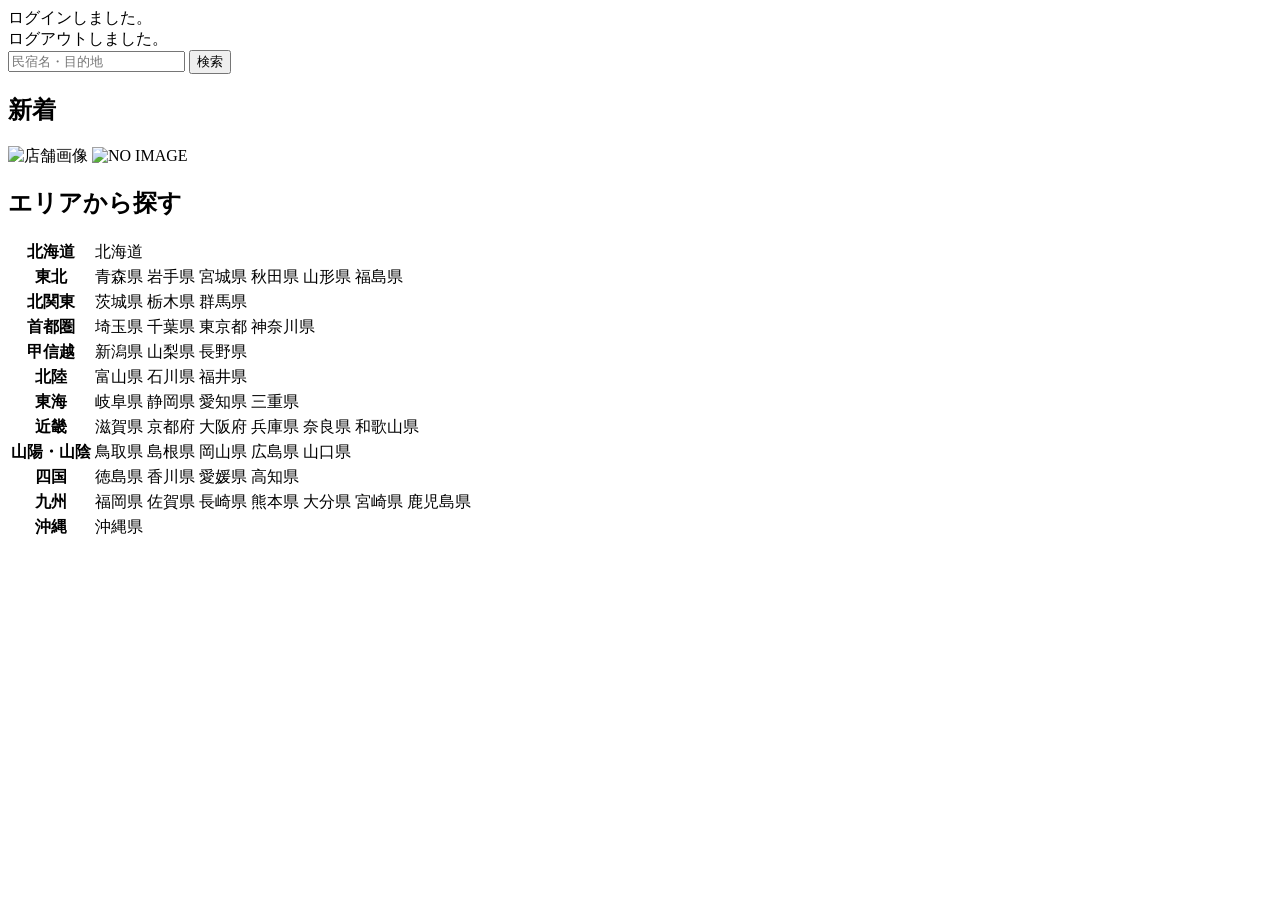
<file: src/main/resources/templates/index.html>
<!DOCTYPE html>
<html xmlns:th="https://www.thymeleaf.org" xmlns:sec="http://www.thymeleaf.org/extras/spring-security">

    <head>
        <div th:replace="~{fragment :: meta}"></div>

        <div th:replace="~{fragment :: styles}"></div>
        <title>SAMURAI Travel</title>
    </head>
    <body>
    <div class="samuraitravel-wrapper">
        <!-- ヘッダー -->
        <div th:replace="~{fragment :: header}"></div>

        <main>
            <div class="container pt-4 pb-5 samuraitravel-container">
                <div th:if="${param.loggedIn}" class="alert alert-info">
                    ログインしました。
                </div>

                <div th:if="${param.loggedOut}" class="alert alert-info">
                    ログアウトしました。
                </div>

                <div th:if="${successMessage}" class="alert alert-info">
                    <span th:text="${successMessage}"></span>
                </div>

                <div class="d-flex justify-content-center">
                    <form method="get" th:action="@{/houses}" class="mb-5 samuraitravel-search-form">
                        <div class="input-group">
                            <input type="text" class="form-control" name="keyword" th:value="${keyword}" placeholder="民宿名・目的地">
                            <button type="submit" class="btn text-white shadow-sm samuraitravel-btn">検索</button>
                        </div>
                    </form>
                </div>

                <h2 class="text-center mb-3">新着</h2>
                <div class="row row-cols-lg-5 row-cols-2 g-3 mb-5">
                    <div class="col" th:each="newHouse : ${newHouses}">
                        <a th:href="@{/houses/__${newHouse.getId()}__}" class="link-dark samuraitravel-card-link">
                            <div class="card h-100">
                                <img th:if="${newHouse.getImageName()}" th:src="@{/storage/__${newHouse.getImageName()}__}" class="card-img-top samuraitravel-vertical-card-image" alt="店舗画像">
                                <img th:unless="${newHouse.getImageName()}" th:src="@{/images/noImage.png}" class="card-img-top samuraitravel-vertical-card-image" alt="NO IMAGE">
                                <div class="card-body">
                                    <h3 class="card-title" th:text="${newHouse.getName()}"></h3>
                                    <p class="card-text mb-1">
                                        <small class="text-muted" th:text="${newHouse.getAddress()}"></small>
                                    </p>
                                    <p class="card-text">
                                        <span th:text="${#numbers.formatInteger(newHouse.getPrice(), 1, 'COMMA') + '円 / 泊'}"></span>
                                    </p>
                                </div>
                            </div>
                        </a>
                    </div>
                </div>

                <div class="row justify-content-center">
                    <div class="col-xl-5 col-lg-6 col-md-8">

                        <h2 class="text-center mb-3">エリアから探す</h2>

                        <table class="table">
                            <tbody>
                            <tr>
                                <th>北海道</th>
                                <td>
                                    <a th:href="@{/houses?area=北海道}">北海道</a>
                                </td>
                            </tr>
                            <tr>
                                <th>東北</th>
                                <td>
                                    <a th:href="@{/houses?area=青森県}" class="me-2">青森県</a>
                                    <a th:href="@{/houses?area=岩手県}" class="me-2">岩手県</a>
                                    <a th:href="@{/houses?area=宮城県}" class="me-2">宮城県</a>
                                    <a th:href="@{/houses?area=秋田県}" class="me-2">秋田県</a>
                                    <a th:href="@{/houses?area=山形県}" class="me-2">山形県</a>
                                    <a th:href="@{/houses?area=福島県}">福島県</a>
                                </td>
                            </tr>
                            <tr>
                                <th>北関東</th>
                                <td>
                                    <a th:href="@{/houses?area=茨城県}" class="me-2">茨城県</a>
                                    <a th:href="@{/houses?area=栃木県}" class="me-2">栃木県</a>
                                    <a th:href="@{/houses?area=群馬県}">群馬県</a>
                                </td>
                            </tr>
                            <tr>
                                <th>首都圏</th>
                                <td>
                                    <a th:href="@{/houses?area=埼玉県}" class="me-2">埼玉県</a>
                                    <a th:href="@{/houses?area=千葉県}" class="me-2">千葉県</a>
                                    <a th:href="@{/houses?area=東京都}" class="me-2">東京都</a>
                                    <a th:href="@{/houses?area=神奈川県}">神奈川県</a>
                                </td>
                            </tr>
                            <tr>
                                <th>甲信越</th>
                                <td>
                                    <a th:href="@{/houses?area=新潟県}" class="me-2">新潟県</a>
                                    <a th:href="@{/houses?area=山梨県}" class="me-2">山梨県</a>
                                    <a th:href="@{/houses?area=長野県}">長野県</a>
                                </td>
                            </tr>
                            <tr>
                                <th>北陸</th>
                                <td>
                                    <a th:href="@{/houses?area=富山県}" class="me-2">富山県</a>
                                    <a th:href="@{/houses?area=石川県}" class="me-2">石川県</a>
                                    <a th:href="@{/houses?area=福井県}">福井県</a>
                                </td>
                            </tr>
                            <tr>
                                <th>東海</th>
                                <td>
                                    <a th:href="@{/houses?area=岐阜県}" class="me-2">岐阜県</a>
                                    <a th:href="@{/houses?area=静岡県}" class="me-2">静岡県</a>
                                    <a th:href="@{/houses?area=愛知県}" class="me-2">愛知県</a>
                                    <a th:href="@{/houses?area=三重県}">三重県</a>
                                </td>
                            </tr>
                            <tr>
                                <th>近畿</th>
                                <td>
                                    <a th:href="@{/houses?area=滋賀県}" class="me-2">滋賀県</a>
                                    <a th:href="@{/houses?area=京都府}" class="me-2">京都府</a>
                                    <a th:href="@{/houses?area=大阪府}" class="me-2">大阪府</a>
                                    <a th:href="@{/houses?area=兵庫県}" class="me-2">兵庫県</a>
                                    <a th:href="@{/houses?area=奈良県}" class="me-2">奈良県</a>
                                    <a th:href="@{/houses?area=和歌山県}">和歌山県</a>
                                </td>
                            </tr>
                            <tr>
                                <th>山陽・山陰</th>
                                <td>
                                    <a th:href="@{/houses?area=鳥取県}" class="me-2">鳥取県</a>
                                    <a th:href="@{/houses?area=島根県}" class="me-2">島根県</a>
                                    <a th:href="@{/houses?area=岡山県}" class="me-2">岡山県</a>
                                    <a th:href="@{/houses?area=広島県}" class="me-2">広島県</a>
                                    <a th:href="@{/houses?area=山口県}">山口県</a>
                                </td>
                            </tr>
                            <tr>
                                <th>四国</th>
                                <td>
                                    <a th:href="@{/houses?area=徳島県}" class="me-2">徳島県</a>
                                    <a th:href="@{/houses?area=香川県}" class="me-2">香川県</a>
                                    <a th:href="@{/houses?area=愛媛県}" class="me-2">愛媛県</a>
                                    <a th:href="@{/houses?area=高知県}">高知県</a>
                                </td>
                            </tr>
                            <tr>
                                <th>九州</th>
                                <td>
                                    <a th:href="@{/houses?area=福岡県}" class="me-2">福岡県</a>
                                    <a th:href="@{/houses?area=佐賀県}" class="me-2">佐賀県</a>
                                    <a th:href="@{/houses?area=長崎県}" class="me-2">長崎県</a>
                                    <a th:href="@{/houses?area=熊本県}" class="me-2">熊本県</a>
                                    <a th:href="@{/houses?area=大分県}" class="me-2">大分県</a>
                                    <a th:href="@{/houses?area=宮崎県}" class="me-2">宮崎県</a>
                                    <a th:href="@{/houses?area=鹿児島県}">鹿児島県</a>
                                </td>
                            </tr>
                            <tr>
                                <th>沖縄</th>
                                <td>
                                    <a th:href="@{/houses?area=沖縄県}">沖縄県</a>
                                </td>
                            </tr>
                            </tbody>
                        </table>
                    </div>
                </div>
            </div>
        </main>

        <!-- フッター -->
        <div th:replace="~{fragment :: footer}"></div>
    </div>

    <div th:replace="~{fragment :: scripts}"></div>
    </body>
</html>
</file>
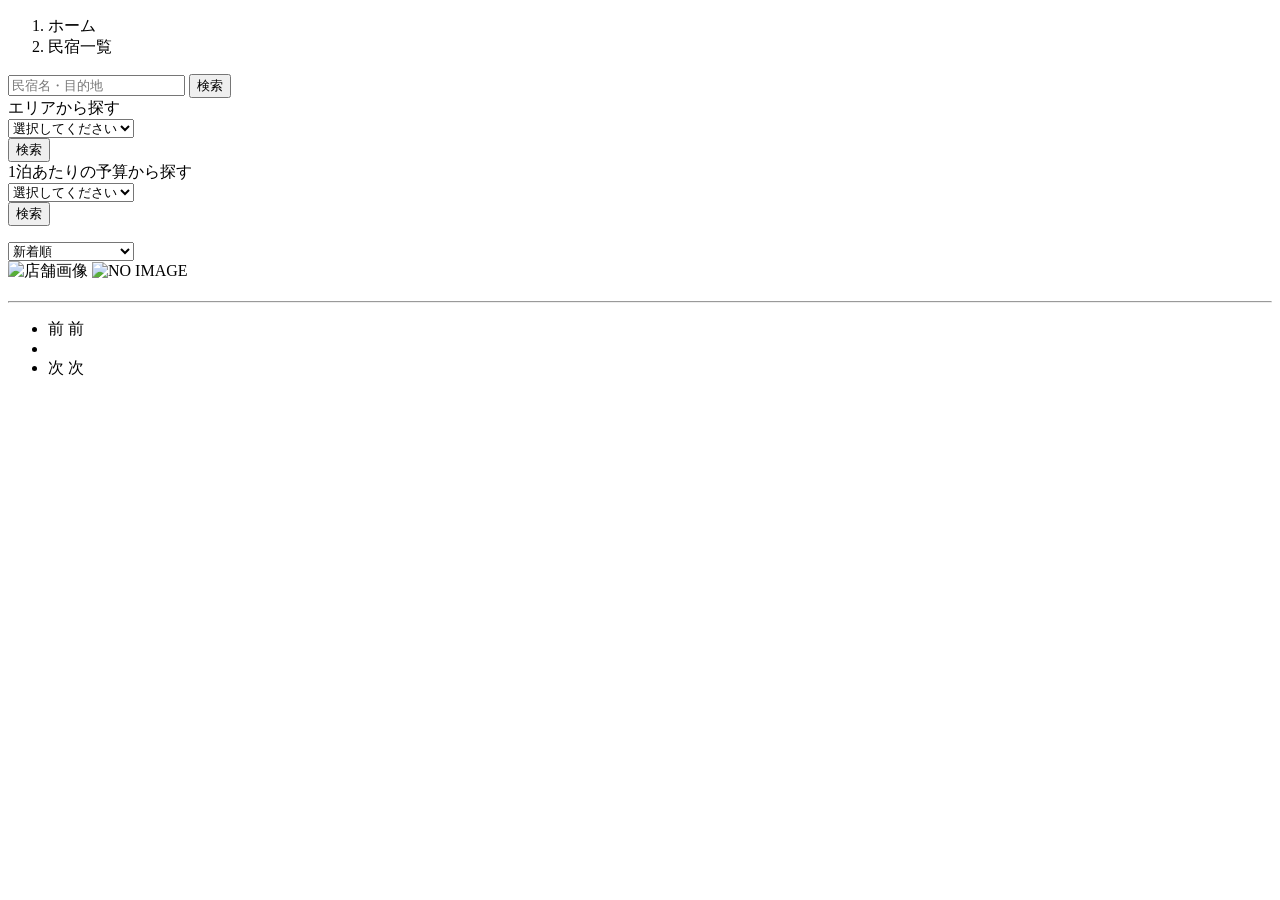
<file: src/main/resources/templates/houses/index.html>
<!DOCTYPE html>
<html xmlns:th="https://www.thymeleaf.org" xmlns:sec="http://www.thymeleaf.org/extras/spring-security">
    <head>
        <div th:replace="~{fragment :: meta}"></div>

        <div th:replace="~{fragment :: styles}"></div>

        <title>民宿一覧</title>
    </head>
    <body>
    <div class="samuraitravel-wrapper">
        <!-- ヘッダー -->
        <div th:replace="~{fragment :: header}"></div>

        <main>
            <div class="container samuraitravel-container pb-5">
                <div class="row justify-content-center">
                    <nav class="my-3" style="--bs-breadcrumb-divider: '>';" aria-label="breadcrumb">
                        <ol class="breadcrumb mb-0">
                            <li class="breadcrumb-item"><a th:href="@{/}">ホーム</a></li>
                            <li class="breadcrumb-item active" aria-current="page">民宿一覧</li>
                        </ol>
                    </nav>

                    <div class="col-xl-3 col-lg-4 col-md-12">
                        <form method="get" th:action="@{/houses}" class="w-100 mb-3">
                            <div class="input-group">
                                <input type="text" class="form-control" name="keyword" th:value="${keyword}" placeholder="民宿名・目的地">
                                <button type="submit" class="btn text-white shadow-sm samuraitravel-btn">検索</button>
                            </div>
                        </form>

                        <div class="card mb-3">
                            <div class="card-header">
                                エリアから探す
                            </div>
                            <div class="card-body">
                                <form method="get" th:action="@{/houses}" class="w-100">
                                    <div class="form-group mb-3">
                                        <select class="form-control form-select" name="area">
                                            <option value="" hidden>選択してください</option>
                                            <optgroup label="北海道">
                                                <option value="北海道" th:selected="${area == '北海道'}">北海道</option>
                                            </optgroup>
                                            <optgroup label="東北">
                                                <option value="青森県" th:selected="${area == '青森県'}">青森県</option>
                                                <option value="岩手県" th:selected="${area == '岩手県'}">岩手県</option>
                                                <option value="宮城県" th:selected="${area == '宮城県'}">宮城県</option>
                                                <option value="秋田県" th:selected="${area == '秋田県'}">秋田県</option>
                                                <option value="山形県" th:selected="${area == '山形県'}">山形県</option>
                                                <option value="福島県" th:selected="${area == '福島県'}">福島県</option>
                                            </optgroup>
                                            <optgroup label="北関東">
                                                <option value="茨城県" th:selected="${area == '茨城県'}">茨城県</option>
                                                <option value="栃木県" th:selected="${area == '栃木県'}">栃木県</option>
                                                <option value="群馬県" th:selected="${area == '群馬県'}">群馬県</option>
                                            </optgroup>
                                            <optgroup label="首都圏">
                                                <option value="埼玉県" th:selected="${area == '埼玉県'}">埼玉県</option>
                                                <option value="千葉県" th:selected="${area == '千葉県'}">千葉県</option>
                                                <option value="東京都" th:selected="${area == '東京都'}">東京都</option>
                                                <option value="神奈川県" th:selected="${area == '神奈川県'}">神奈川県</option>
                                            </optgroup>
                                            <optgroup label="甲信越">
                                                <option value="新潟県" th:selected="${area == '新潟県'}">新潟県</option>
                                                <option value="山梨県" th:selected="${area == '山梨県'}">山梨県</option>
                                                <option value="長野県" th:selected="${area == '長野県'}">長野県</option>
                                            </optgroup>
                                            <optgroup label="北陸">
                                                <option value="富山県" th:selected="${area == '富山県'}">富山県</option>
                                                <option value="石川県" th:selected="${area == '石川県'}">石川県</option>
                                                <option value="福井県" th:selected="${area == '福井県'}">福井県</option>
                                            </optgroup>
                                            <optgroup label="東海">
                                                <option value="岐阜県" th:selected="${area == '岐阜県'}">岐阜県</option>
                                                <option value="静岡県" th:selected="${area == '静岡県'}">静岡県</option>
                                                <option value="愛知県" th:selected="${area == '愛知県'}">愛知県</option>
                                                <option value="三重県" th:selected="${area == '三重県'}">三重県</option>
                                            </optgroup>
                                            <optgroup label="近畿">
                                                <option value="滋賀県" th:selected="${area == '滋賀県'}">滋賀県</option>
                                                <option value="京都府" th:selected="${area == '京都府'}">京都府</option>
                                                <option value="大阪府" th:selected="${area == '大阪府'}">大阪府</option>
                                                <option value="兵庫県" th:selected="${area == '兵庫県'}">兵庫県</option>
                                                <option value="奈良県" th:selected="${area == '奈良県'}">奈良県</option>
                                                <option value="和歌山県" th:selected="${area == '和歌山県'}">和歌山県</option>
                                            </optgroup>
                                            <optgroup label="山陽・山陰">
                                                <option value="鳥取県" th:selected="${area == '鳥取県'}">鳥取県</option>
                                                <option value="島根県" th:selected="${area == '島根県'}">島根県</option>
                                                <option value="岡山県" th:selected="${area == '岡山県'}">岡山県</option>
                                                <option value="広島県" th:selected="${area == '広島県'}">広島県</option>
                                                <option value="山口県" th:selected="${area == '山口県'}">山口県</option>
                                            </optgroup>
                                            <optgroup label="四国">
                                                <option value="徳島県" th:selected="${area == '徳島県'}">徳島県</option>
                                                <option value="香川県" th:selected="${area == '香川県'}">香川県</option>
                                                <option value="愛媛県" th:selected="${area == '愛媛県'}">愛媛県</option>
                                                <option value="高知県" th:selected="${area == '高知県'}">高知県</option>
                                            </optgroup>
                                            <optgroup label="九州">
                                                <option value="福岡県" th:selected="${area == '福岡県'}">福岡県</option>
                                                <option value="佐賀県" th:selected="${area == '佐賀県'}">佐賀県</option>
                                                <option value="長崎県" th:selected="${area == '長崎県'}">長崎県</option>
                                                <option value="熊本県" th:selected="${area == '熊本県'}">熊本県</option>
                                                <option value="大分県" th:selected="${area == '大分県'}">大分県</option>
                                                <option value="宮崎県" th:selected="${area == '宮崎県'}">宮崎県</option>
                                                <option value="鹿児島県" th:selected="${area == '鹿児島県'}">鹿児島県</option>
                                            </optgroup>
                                            <optgroup label="沖縄">
                                                <option value="沖縄県" th:selected="${area == '沖縄県'}">沖縄県</option>
                                            </optgroup>
                                        </select>
                                    </div>
                                    <div class="form-group">
                                        <button type="submit" class="btn text-white shadow-sm w-100 samuraitravel-btn">検索</button>
                                    </div>
                                </form>
                            </div>
                        </div>

                        <div class="card mb-3">
                            <div class="card-header">
                                1泊あたりの予算から探す
                            </div>
                            <div class="card-body">
                                <form method="get" th:action="@{/houses}" class="w-100">
                                    <div class="form-group mb-3">
                                        <select class="form-control form-select" name="price">
                                            <option value="" hidden>選択してください</option>
                                            <option value="6000" th:selected="${price == 6000}">6,000円以内</option>
                                            <option value="7000" th:selected="${price == 7000}">7,000円以内</option>
                                            <option value="8000" th:selected="${price == 8000}">8,000円以内</option>
                                            <option value="9000" th:selected="${price == 9000}">9,000円以内</option>
                                            <option value="10000" th:selected="${price == 10000}">10,000円以内</option>
                                        </select>
                                    </div>
                                    <div class="form-group">
                                        <button type="submit" class="btn text-white shadow-sm w-100 samuraitravel-btn">検索</button>
                                    </div>
                                </form>
                            </div>
                        </div>
                    </div>

                    <div class="col">
                        <div class="d-flex justify-content-between flex-wrap">
                            <p th:if="${housePage.getTotalPages() > 1}" class="fs-5 mb-3" th:text="${'検索結果：' + housePage.getTotalElements() + '件' + '（' + (housePage.getNumber() + 1) + ' / ' + housePage.getTotalPages() + ' ページ）'}"></p>
                            <p th:unless="${housePage.getTotalPages() > 1}" class="fs-5 mb-3" th:text="${'検索結果：' + housePage.getTotalElements() + '件'}"></p>

                            <form method="get" th:action="@{/houses}" class="mb-3 samuraitravel-sort-box">
                                <input th:if="${keyword}" type="hidden" name="keyword" th:value="${keyword}">
                                <input th:if="${area}" type="hidden" name="area" th:value="${area}">
                                <input th:if="${price}" type="hidden" name="price" th:value="${price}">
                                <select class="form-select form-select-sm" name="order" onChange="this.form.submit();">
                                    <option value="createdAtDesc" th:selected="${order == 'createdAtDesc' || order == null}">新着順</option>
                                    <option value="priceAsc" th:selected="${order == 'priceAsc'}">宿泊料金が安い順</option>
                                </select>
                            </form>
                        </div>

                        <div class="mb-3" th:each="house : ${housePage}">
                            <a th:href="@{/houses/__${house.getId()}__}" class="link-dark samuraitravel-card-link">
                                <div class="card h-100">
                                    <div class="row g-0">
                                        <div class="col-md-4">
                                            <img th:if="${house.getImageName()}" th:src="@{/storage/__${house.getImageName()}__}" class="card-img-top samuraitravel-horizontal-card-image" alt="店舗画像">
                                            <img th:unless="${house.getImageName()}" th:src="@{/images/noImage.png}" class="card-img-top samuraitravel-horizontal-card-image" alt="NO IMAGE">
                                        </div>
                                        <div class="col-md-8">
                                            <div class="card-body">
                                                <h3 class="card-title mb-3" th:text="${house.getName()}"></h3>

                                                <hr class="mb-3">

                                                <p class="card-text mb-2">
                                                    <span th:text="${house.getDescription()}"></span>
                                                </p>

                                                <p class="card-text mb-2">
                                                    <small class="text-muted" th:text="${'〒' + house.getPostalCode()}"></small>
                                                    <small class="text-muted" th:text="${house.getAddress()}"></small>
                                                </p>

                                                <p class="card-text">
                                                    <span th:text="${#numbers.formatInteger(house.getPrice(), 1, 'COMMA') + '円 / 泊'}"></span>
                                                </p>
                                            </div>
                                        </div>
                                    </div>
                                </div>
                            </a>
                        </div>

                        <!-- ページネーション -->
                        <div th:if="${housePage.getTotalPages() > 1}" class="d-flex justify-content-center">
                            <nav aria-label="民宿一覧ページ">
                                <ul class="pagination">
                                    <li class="page-item">
                                        <span th:if="${housePage.isFirst()}" class="page-link disabled">前</span>
                                        <a th:unless="${housePage.isFirst()}" th:href="@{/houses(page = ${housePage.getNumber() - 1}, keyword = ${keyword}, area = ${area}, price = ${price}, order = ${order})}" class="page-link samuraitravel-page-link">前</a>
                                    </li>
                                    <li th:each="i : ${#numbers.sequence(0, housePage.getTotalPages() - 1)}" class="page-item">
                                        <span th:if="${i == housePage.getNumber()}" class="page-link active samuraitravel-active" th:text="${i + 1}"></span>
                                        <a th:unless="${i == housePage.getNumber()}" th:href="@{/houses(page = ${i}, keyword = ${keyword}, area = ${area}, price = ${price}, order = ${order})}" class="page-link samuraitravel-page-link" th:text="${i + 1}"></a>
                                    </li>
                                    <li class="page-item">
                                        <span th:if="${housePage.isLast()}" class="page-link disabled">次</span>
                                        <a th:unless="${housePage.isLast()}" th:href="@{/houses(page = ${housePage.getNumber() + 1}, keyword = ${keyword}, area = ${area}, price = ${price}, order = ${order})}" class="page-link samuraitravel-page-link">次</a>
                                    </li>
                                </ul>
                            </nav>
                        </div>
                    </div>
                </div>
            </div>
        </main>

        <!-- フッター -->
        <div th:replace="~{fragment :: footer}"></div>
    </div>

    <div th:replace="~{fragment :: scripts}"></div>
    </body>
</html>
</file>
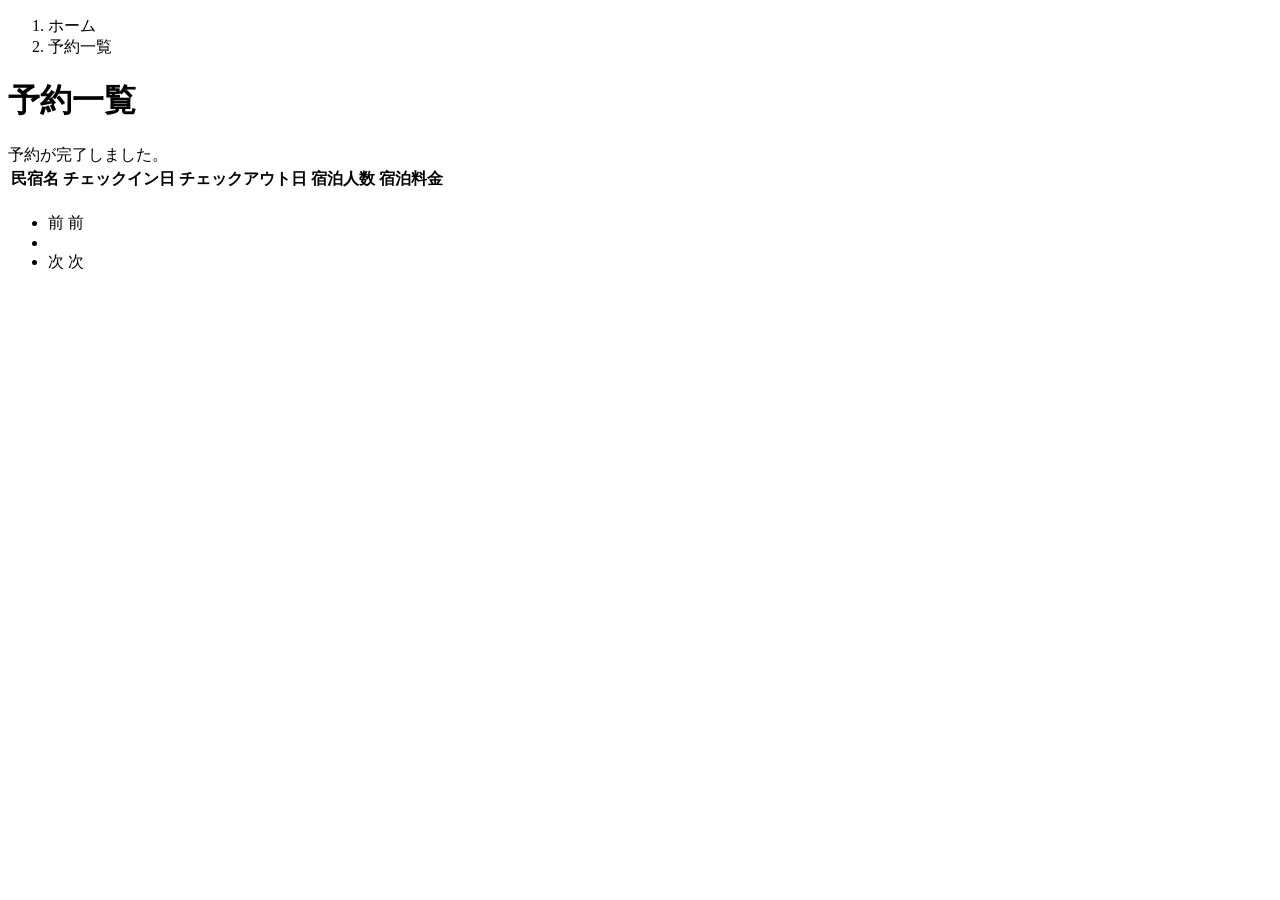
<file: src/main/resources/templates/reservations/index.html>
<!DOCTYPE html>
<html xmlns:th="https://www.thymeleaf.org" xmlns:sec="http://www.thymeleaf.org/extras/spring-security">
<head>
    <div th:replace="~{fragment :: meta}"></div>

    <div th:replace="~{fragment :: styles}"></div>

    <title>予約一覧</title>
</head>
<body>
<div class="samuraitravel-wrapper">
    <!-- ヘッダー -->
    <div th:replace="~{fragment :: header}"></div>

    <main>
        <div class="container samuraitravel-container pb-5">
            <div class="row justify-content-center">
                <div class="col-xxl-9 col-xl-10 col-lg-11">
                    <nav class="my-3" style="--bs-breadcrumb-divider: '>';" aria-label="breadcrumb">
                        <ol class="breadcrumb mb-0">
                            <li class="breadcrumb-item"><a th:href="@{/}">ホーム</a></li>
                            <li class="breadcrumb-item active" aria-current="page">予約一覧</li>
                        </ol>
                    </nav>

                    <h1 class="mb-3 text-center">予約一覧</h1>

                    <div th:if="${param.reserved}" class="alert alert-info">
                        予約が完了しました。
                    </div>

                    <table class="table">
                        <thead>
                        <tr>
                            <th scope="col">民宿名</th>
                            <th scope="col">チェックイン日</th>
                            <th scope="col">チェックアウト日</th>
                            <th scope="col">宿泊人数</th>
                            <th scope="col">宿泊料金</th>
                        </tr>
                        </thead>
                        <tbody>
                        <tr th:each="reservation : ${reservationPage}">
                            <td>
                                <a th:href="@{/houses/__${reservation.getHouse().getId()}__}" th:text="${reservation.getHouse().getName()}"></a>
                            </td>
                            <td th:text="${reservation.getCheckinDate()}"></td>
                            <td th:text="${reservation.getCheckoutDate()}"></td>
                            <td th:text="${reservation.getNumberOfPeople + '名'}"></td>
                            <td th:text="${#numbers.formatInteger(reservation.getAmount(), 1, 'COMMA') + '円'}"></td>
                        </tr>
                        </tbody>
                    </table>

                    <!-- ページネーション -->
                    <div th:if="${reservationPage.getTotalPages() > 1}" class="d-flex justify-content-center">
                        <nav aria-label="予約一覧ページ">
                            <ul class="pagination">
                                <li class="page-item">
                                    <span th:if="${reservationPage.isFirst()}" class="page-link disabled">前</span>
                                    <a th:unless="${reservationPage.isFirst()}" th:href="@{/reservations(page = ${reservationPage.getNumber() - 1})}" class="page-link samuraitravel-page-link">前</a>
                                </li>
                                <li th:each="i : ${#numbers.sequence(0, reservationPage.getTotalPages() - 1)}" class="page-item">
                                    <span th:if="${i == reservationPage.getNumber()}" class="page-link active samuraitravel-active" th:text="${i + 1}"></span>
                                    <a th:unless="${i == reservationPage.getNumber()}" th:href="@{/reservations(page = ${i})}" class="page-link samuraitravel-page-link" th:text="${i + 1}"></a>
                                </li>
                                <li class="page-item">
                                    <span th:if="${reservationPage.isLast()}" class="page-link disabled">次</span>
                                    <a th:unless="${reservationPage.isLast()}" th:href="@{/reservations(page = ${reservationPage.getNumber() + 1})}" class="page-link samuraitravel-page-link">次</a>
                                </li>
                            </ul>
                        </nav>
                    </div>
                </div>
            </div>
        </div>
    </main>

    <!-- フッター -->
    <div th:replace="~{fragment :: footer}"></div>
</div>

<div th:replace="~{fragment :: scripts}"></div>
</body>
</html>
</file>
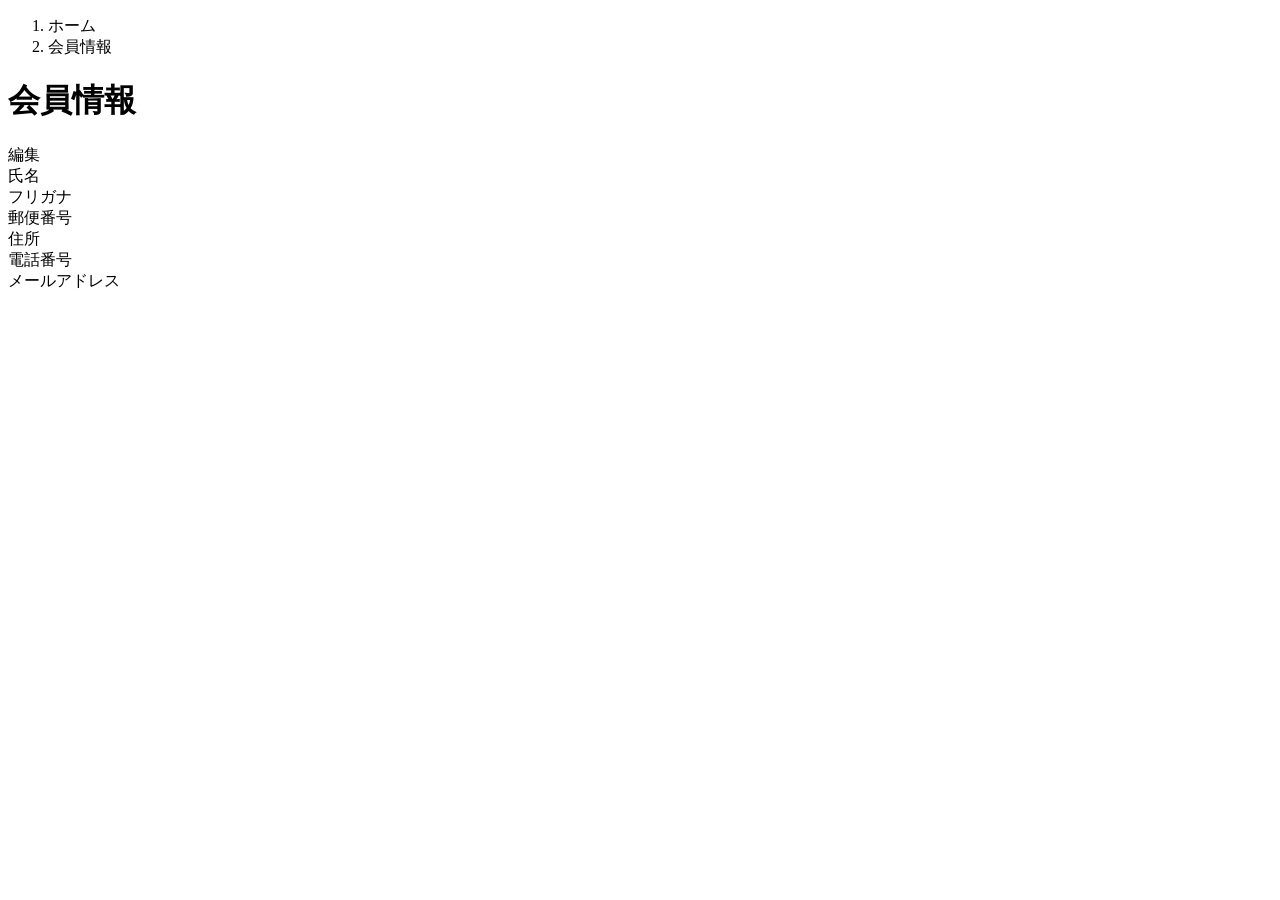
<file: src/main/resources/templates/user/index.html>
<!DOCTYPE html>
<html xmlns:th="https://www.thymeleaf.org" xmlns:sec="http://www.thymeleaf.org/extras/spring-security">
<head>
    <div th:replace="~{fragment :: meta}"></div>

    <div th:replace="~{fragment :: styles}"></div>

    <title>会員情報</title>
</head>
<body>
<div class="samuraitravel-wrapper">
    <!-- ヘッダー -->
    <div th:replace="~{fragment :: header}"></div>

    <main>
        <div class="container pb-5 samuraitravel-container">
            <div class="row justify-content-center">
                <div class="col-xl-5 col-lg-6 col-md-8">
                    <nav class="my-3" style="--bs-breadcrumb-divider: '>';" aria-label="breadcrumb">
                        <ol class="breadcrumb mb-0">
                            <li class="breadcrumb-item"><a th:href="@{/}">ホーム</a></li>
                            <li class="breadcrumb-item active" aria-current="page">会員情報</li>
                        </ol>
                    </nav>

                    <h1 class="mb-3 text-center">会員情報</h1>

                    <div class="d-flex justify-content-end align-items-end mb-3">
                        <div>
                            <a th:href="@{/user/edit}">編集</a>
                        </div>
                    </div>

                    <div th:if="${successMessage}" class="alert alert-info">
                        <span th:text="${successMessage}"></span>
                    </div>

                    <div class="container mb-4">
                        <div class="row pb-2 mb-2 border-bottom">
                            <div class="col-4">
                                <span class="fw-bold">氏名</span>
                            </div>

                            <div class="col">
                                <span th:text="${user.getName()}"></span>
                            </div>
                        </div>

                        <div class="row pb-2 mb-2 border-bottom">
                            <div class="col-4">
                                <span class="fw-bold">フリガナ</span>
                            </div>

                            <div class="col">
                                <span th:text="${user.getFurigana()}"></span>
                            </div>
                        </div>

                        <div class="row pb-2 mb-2 border-bottom">
                            <div class="col-4">
                                <span class="fw-bold">郵便番号</span>
                            </div>

                            <div class="col">
                                <span th:text="${user.getPostalCode()}"></span>
                            </div>
                        </div>

                        <div class="row pb-2 mb-2 border-bottom">
                            <div class="col-4">
                                <span class="fw-bold">住所</span>
                            </div>

                            <div class="col">
                                <span th:text="${user.getAddress()}"></span>
                            </div>
                        </div>

                        <div class="row pb-2 mb-2 border-bottom">
                            <div class="col-4">
                                <span class="fw-bold">電話番号</span>
                            </div>

                            <div class="col">
                                <span th:text="${user.getPhoneNumber()}"></span>
                            </div>
                        </div>

                        <div class="row pb-2 mb-2 border-bottom">
                            <div class="col-4">
                                <span class="fw-bold">メールアドレス</span>
                            </div>

                            <div class="col">
                                <span th:text="${user.getEmail()}"></span>
                            </div>
                        </div>
                    </div>
                </div>
            </div>
        </div>
    </main>

    <!-- フッター -->
    <div th:replace="~{fragment :: footer}"></div>
</div>

<div th:replace="~{fragment :: scripts}"></div>
</body>
</html>
</file>
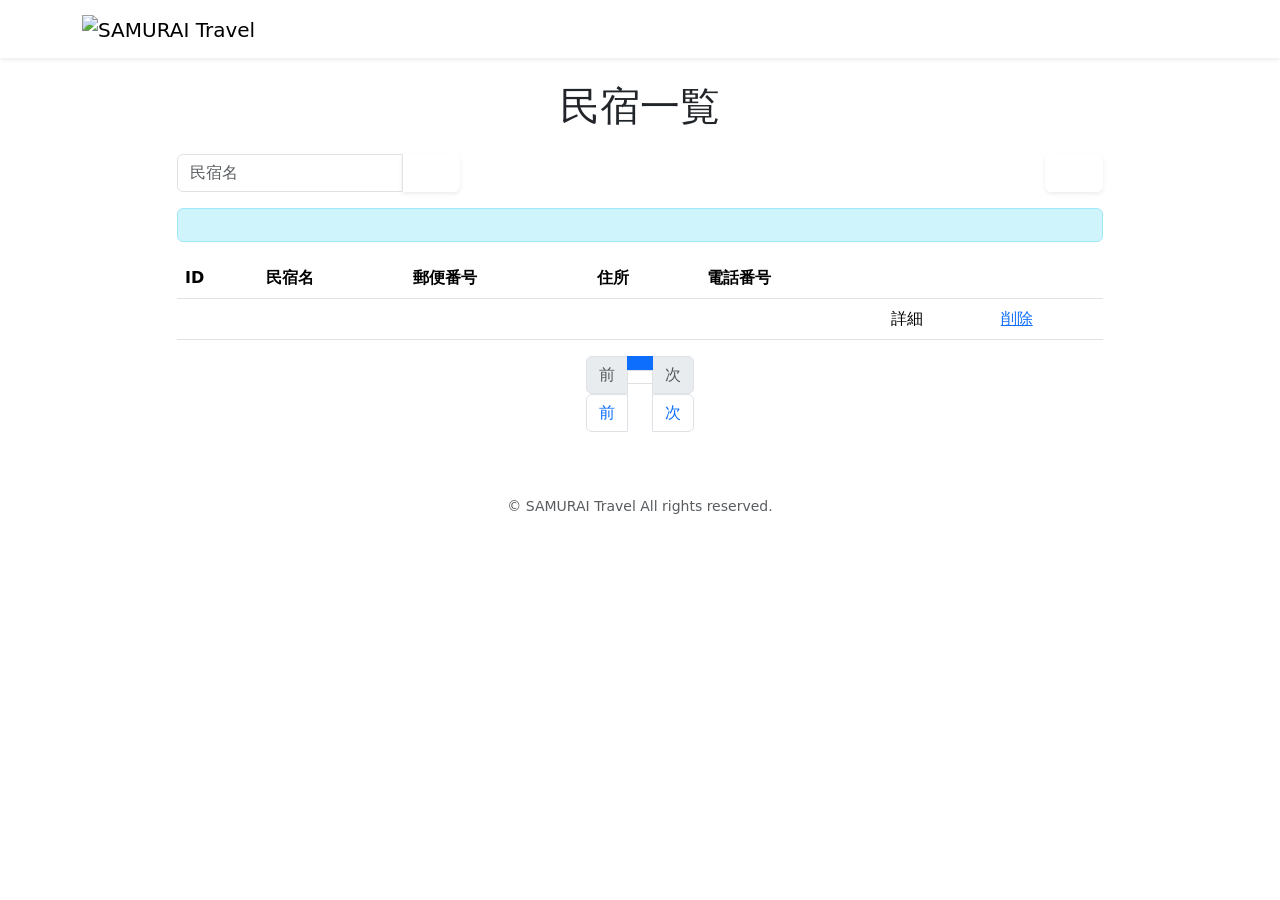
<file: src/main/resources/templates/admin/houses/index.html>
<!DOCTYPE html>
<html xmlns:th="https://www.thymeleaf.org" xmlns:sec="http://www.thymeleaf.org/extras/spring-security">
    <head>
        <meta charset="UTF-8">
        <meta name="viewport" content="width=device-width, initial-scale=1">

        <!-- Bootstrap -->
        <link href="https://cdn.jsdelivr.net/npm/bootstrap@5.2.3/dist/css/bootstrap.min.css" rel="stylesheet" integrity="sha384-rbsA2VBKQhggwzxH7pPCaAqO46MgnOM80zW1RWuH61DGLwZJEdK2Kadq2F9CUG65" crossorigin="anonymous">

        <!-- Google Fonts -->
        <link rel="preconnect" href="https://fonts.googleapis.com">
        <link rel="preconnect" href="https://fonts.gstatic.com" crossorigin>
        <link href="https://fonts.googleapis.com/css2?family=Noto+Sans+JP:wght@400;500&display=swap" rel="stylesheet">

        <link th:href="@{/css/style.css}" rel="stylesheet" >

        <title>民宿一覧</title>
    </head>
    <body>
    <div class="samuraitravel-wrapper">
        <!-- ヘッダー -->
        <nav class="navbar navbar-expand-md navbar-light bg-white shadow-sm samuraitravel-navbar">
            <div class="container samuraitravel-container">
                <a class="navbar-brand" th:href="@{/}">
                    <img class="samuraitravel-logo me-1" th:src="@{/images/logo.png}" alt="SAMURAI Travel">
                </a>
            </div>
        </nav>

        <main>
            <div class="container pt-4 pb-5 samuraitravel-container">
                <div class="row justify-content-center">
                    <div class="col-xxl-9 col-xl-10 col-lg-11">

                        <h1 class="mb-4 text-center">民宿一覧</h1>

                        <div class="d-flex justify-content-between align-items-end flex-wrap">
                            <form method="get" th:action="@{/admin/houses}" class="mb-3">
                                <div class="input-group">
                                    <input type="text" class="form-control" name="keyword" th:value="${keyword}" placeholder="民宿名">
                                    <button type="submit" class="btn text-white shadow-sm samuraitravel-btn">検索</button>
                                </div>
                            </form>

                            <a th:href="@{/admin/houses/register}" class="btn text-white shadow-sm mb-3 samuraitravel-btn">登録</a>
                        </div>

                        <div th:if="${successMessage}" class="alert alert-info">
                            <span th:text="${successMessage}"></span>
                        </div>

                        <table class="table">
                            <thead>
                            <tr>
                                <th scope="col">ID</th>
                                <th scope="col">民宿名</th>
                                <th scope="col">郵便番号</th>
                                <th scope="col">住所</th>
                                <th scope="col">電話番号</th>
                                <th scope="col"></th>
                                <th scope="col"></th>
                            </tr>
                            </thead>
                            <tbody>
                            <tr th:each="house : ${housePage}">
                                <td th:text="${house.getId()}"></td>
                                <td th:text="${house.getName()}"></td>
                                <td th:text="${house.getPostalCode()}"></td>
                                <td th:text="${house.getAddress()}"></td>
                                <td th:text="${house.getPhoneNumber()}"></td>
                                <td><a th:href="@{/admin/houses/__${house.getId()}__}">詳細</a></td>
                                <td><a href="#" class="samuraitravel-link-danger" data-bs-toggle="modal" th:data-bs-target="${'#deleteHouseModal' + house.getId()}">削除</a></td>

                                <!-- 削除用モーダル -->
                                <div class="modal fade" th:id="${'deleteHouseModal' + house.getId()}" tabindex="-1" th:aria-labelledby="${'deleteHouseModalLabel' + house.getId()}">
                                    <div class="modal-dialog">
                                        <div class="modal-content">
                                            <div class="modal-header">
                                                <h5 class="modal-title" th:id="${'deleteHouseModalLabel' + house.getId()}" th:text="${house.getName() + 'を削除してもよろしいですか？'}"></h5>
                                                <button type="button" class="btn-close" data-bs-dismiss="modal" aria-label="閉じる"></button>
                                            </div>
                                            <div class="modal-footer">
                                                <form method="post"th:action="@{/admin/houses/__${house.getId()}__/delete}">
                                                    <button type="submit" class="btn samuraitravel-btn-danger text-white shadow-sm">削除</button>
                                                </form>
                                            </div>
                                        </div>
                                    </div>
                                </div>
                            </tr>
                            </tbody>
                        </table>

                        <!-- ページネーション -->
                        <div th:if="${housePage.getTotalPages() > 1}" class="d-flex justify-content-center">
                            <nav aria-label="民宿一覧ページ">
                                <ul class="pagination">
                                    <li class="page-item">
                                        <span th:if="${housePage.isFirst()}" class="page-link disabled">前</span>
                                        <a th:unless="${housePage.isFirst()}" th:href="@{/admin/houses(page = ${housePage.getNumber() - 1}, keyword=${keyword})}" class="page-link samuraitravel-page-link">前</a>
                                    </li>
                                    <li th:each="i : ${#numbers.sequence(0, housePage.getTotalPages() - 1)}" class="page-item">
                                        <span th:if="${i == housePage.getNumber()}" class="page-link active samuraitravel-active" th:text="${i + 1}"></span>
                                        <a th:unless="${i == housePage.getNumber()}" th:href="@{/admin/houses(page = ${i}, keyword=${keyword})}" class="page-link samuraitravel-page-link" th:text="${i + 1}"></a>
                                    </li>
                                    <li class="page-item">
                                        <span th:if="${housePage.isLast()}" class="page-link disabled">次</span>
                                        <a th:unless="${housePage.isLast()}" th:href="@{/admin/houses(page = ${housePage.getNumber() + 1}, keyword=${keyword})}" class="page-link samuraitravel-page-link">次</a>
                                    </li>
                                </ul>
                            </nav>
                        </div>
                    </div>
                </div>
            </div>
        </main>

        <!-- フッター -->
        <footer>
            <div class="d-flex justify-content-center align-items-center h-100">
                <p class="text-center text-muted small mb-0">&copy; SAMURAI Travel All rights reserved.</p>
            </div>
        </footer>
    </div>

    <!-- Bootstrap -->
    <script src="https://cdn.jsdelivr.net/npm/bootstrap@5.2.3/dist/js/bootstrap.bundle.min.js" integrity="sha384-kenU1KFdBIe4zVF0s0G1M5b4hcpxyD9F7jL+jjXkk+Q2h455rYXK/7HAuoJl+0I4" crossorigin="anonymous"></script>
    </body>
</html>
</file>
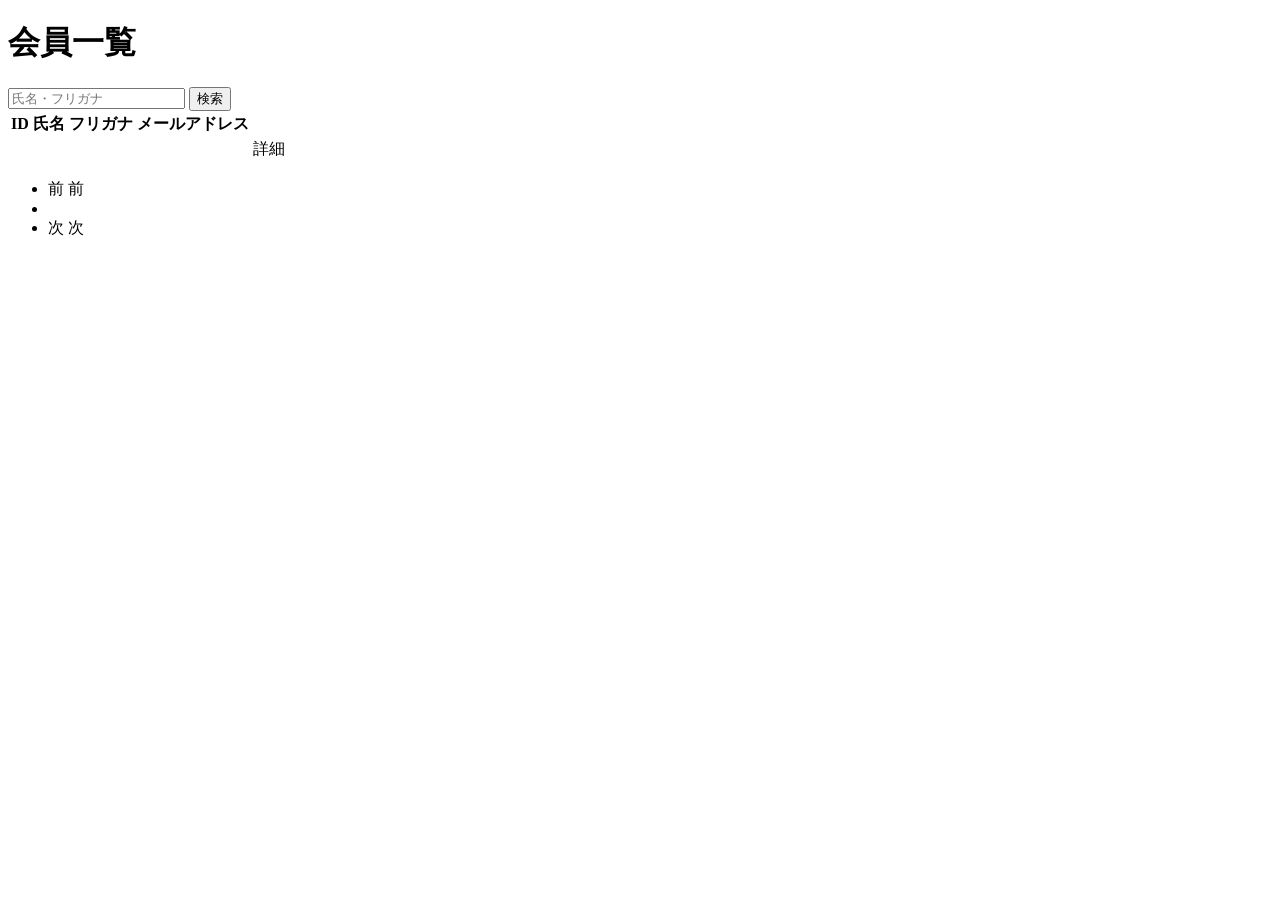
<file: src/main/resources/templates/admin/users/index.html>
<!DOCTYPE html>
<html xmlns:th="https://www.thymeleaf.org" xmlns:sec="http://www.thymeleaf.org/extras/spring-security">
<head>
    <div th:replace="~{fragment :: meta}"></div>

    <div th:replace="~{fragment :: styles}"></div>

    <title>会員一覧</title>
</head>
<body>
<div class="samuraitravel-wrapper">
    <!-- ヘッダー -->
    <div th:replace="~{fragment :: header}"></div>

    <main>
        <div class="container pt-4 pb-5 samuraitravel-container">
            <div class="row justify-content-center">
                <div class="col-xxl-9 col-xl-10 col-lg-11">

                    <h1 class="mb-4 text-center">会員一覧</h1>

                    <div class="d-flex justify-content-between align-items-end">
                        <form method="get" th:action="@{/admin/users}" class="mb-3">
                            <div class="input-group">
                                <input type="text" class="form-control" name="keyword" th:value="${keyword}" placeholder="氏名・フリガナ">
                                <button type="submit" class="btn text-white shadow-sm samuraitravel-btn">検索</button>
                            </div>
                        </form>
                    </div>

                    <div th:if="${successMessage}" class="alert alert-info">
                        <span th:text="${successMessage}"></span>
                    </div>

                    <table class="table">
                        <thead>
                        <tr>
                            <th scope="col">ID</th>
                            <th scope="col">氏名</th>
                            <th scope="col">フリガナ</th>
                            <th scope="col">メールアドレス</th>
                            <th scope="col"></th>
                        </tr>
                        </thead>
                        <tbody>
                        <tr th:each="user : ${userPage}">
                            <td th:text="${user.getId()}"></td>
                            <td th:text="${user.getName()}"></td>
                            <td th:text="${user.getFurigana()}"></td>
                            <td th:text="${user.getEmail()}"></td>
                            <td><a th:href="@{/admin/users/__${user.getId()}__}">詳細</a></td>
                        </tr>
                        </tbody>
                    </table>

                    <!-- ページネーション -->
                    <div th:if="${userPage.getTotalPages() > 1}" class="d-flex justify-content-center">
                        <nav aria-label="会員一覧ページ">
                            <ul class="pagination">
                                <li class="page-item">
                                    <span th:if="${userPage.isFirst()}" class="page-link disabled">前</span>
                                    <a th:unless="${userPage.isFirst()}" th:href="@{/admin/users(page = ${userPage.getNumber() - 1}, keyword = ${keyword})}" class="page-link samuraitravel-page-link">前</a>
                                </li>
                                <li th:each="i : ${#numbers.sequence(0, userPage.getTotalPages() - 1)}" class="page-item">
                                    <span th:if="${i == userPage.getNumber()}" class="page-link active samuraitravel-active" th:text="${i + 1}"></span>
                                    <a th:unless="${i == userPage.getNumber()}" th:href="@{/admin/users(page = ${i}, keyword = ${keyword})}" class="page-link samuraitravel-page-link" th:text="${i + 1}"></a>
                                </li>
                                <li class="page-item">
                                    <span th:if="${userPage.isLast()}" class="page-link disabled">次</span>
                                    <a th:unless="${userPage.isLast()}" th:href="@{/admin/users(page = ${userPage.getNumber() + 1}, keyword = ${keyword})}" class="page-link samuraitravel-page-link">次</a>
                                </li>
                            </ul>
                        </nav>
                    </div>
                </div>
            </div>
        </div>
    </main>

    <!-- フッター -->
    <div th:replace="~{fragment :: footer}"></div>
</div>

<div th:replace="~{fragment :: scripts}"></div>
</body>
</html>
</file>
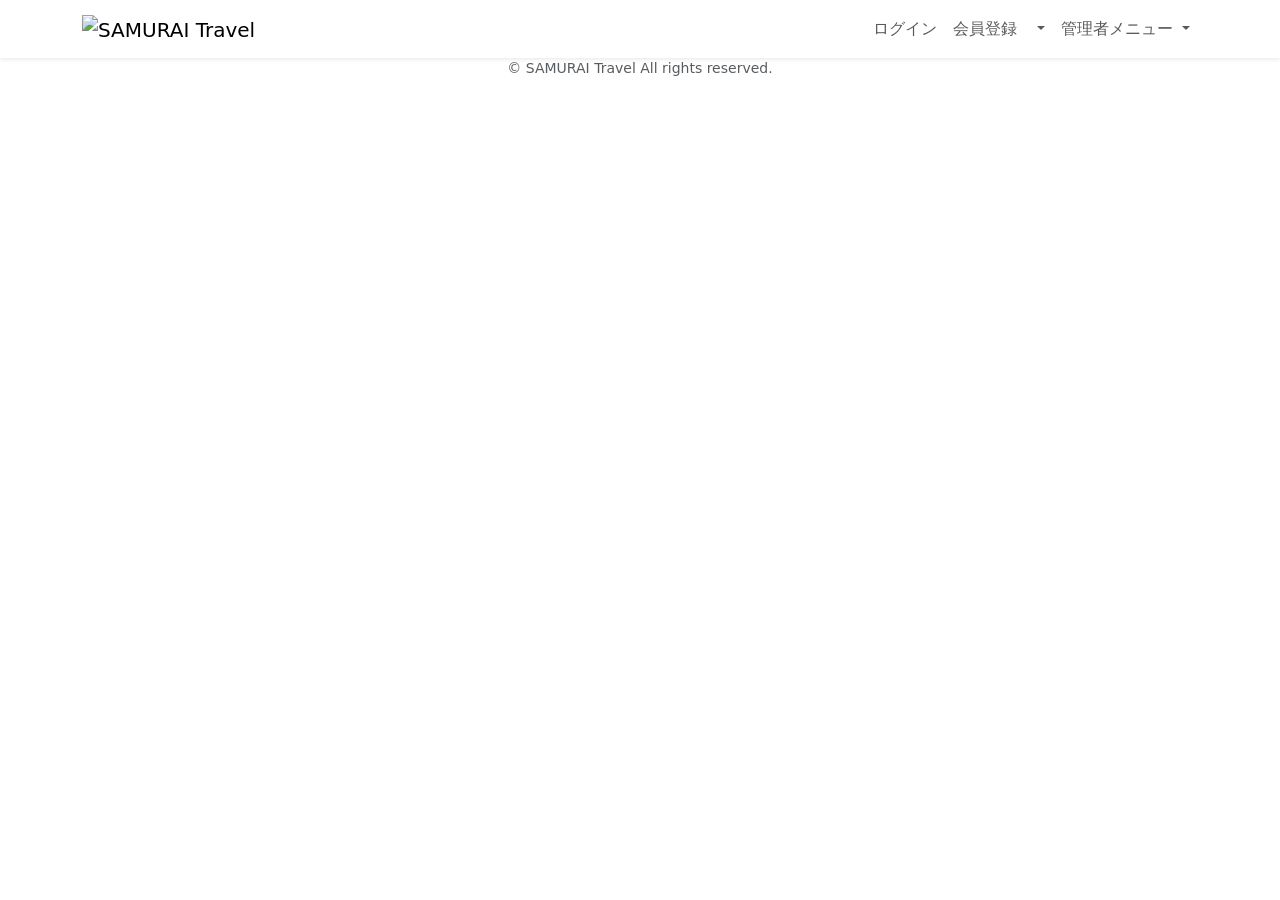
<file: src/main/resources/templates/fragment.html>
<!DOCTYPE html>
<html xmlns:th="https://www.thymeleaf.org" xmlns:sec="http://www.thymeleaf.org/extras/spring-security">
<head>
    <!-- meta要素の部品化 -->
    <div th:fragment="meta" th:remove="tag">
        <meta charset="UTF-8">
        <meta name="viewport" content="width=device-width, initial-scale=1">
    </div>

    <!-- link要素の部品化 -->
    <div th:fragment="styles" th:remove="tag">
        <!-- Bootstrap -->
        <link href="https://cdn.jsdelivr.net/npm/bootstrap@5.2.3/dist/css/bootstrap.min.css" rel="stylesheet" integrity="sha384-rbsA2VBKQhggwzxH7pPCaAqO46MgnOM80zW1RWuH61DGLwZJEdK2Kadq2F9CUG65" crossorigin="anonymous">

        <!-- Google Fonts -->
        <link rel="preconnect" href="https://fonts.googleapis.com">
        <link rel="preconnect" href="https://fonts.gstatic.com" crossorigin>
        <link href="https://fonts.googleapis.com/css2?family=Noto+Sans+JP:wght@400;500&display=swap" rel="stylesheet">

        <link th:href="@{/css/style.css}" rel="stylesheet" >
    </div>

    <title>部品化用のHTMLファイル</title>
</head>
<body>
<!-- ヘッダーの部品化 -->
<div th:fragment="header" th:remove="tag">
    <nav class="navbar navbar-expand-md navbar-light bg-white shadow-sm samuraitravel-navbar">
        <div class="container samuraitravel-container">
            <a class="navbar-brand" th:href="@{/}">
                <img class="samuraitravel-logo me-1" th:src="@{/images/logo.png}" alt="SAMURAI Travel">
            </a>

            <button class="navbar-toggler" type="button" data-bs-toggle="collapse" data-bs-target="#navbarSupportedContent" aria-controls="navbarSupportedContent" aria-expanded="false" aria-label="Toggle navigation">
                <span class="navbar-toggler-icon"></span>
            </button>

            <div class="collapse navbar-collapse" id="navbarSupportedContent">
                <ul class="navbar-nav ms-auto">
                    <!-- 未ログインであれば表示する -->
                    <li class="nav-item" sec:authorize="isAnonymous()">
                        <a class="nav-link" th:href="@{/login}">ログイン</a>
                    </li>
                    <li class="nav-item" sec:authorize="isAnonymous()">
                        <a class="nav-link" th:href="@{/signup}">会員登録</a>
                    </li>

                    <!-- ログイン済みであれば表示する -->
                    <li class="nav-item dropdown" sec:authorize="hasRole('ROLE_GENERAL')">
                        <a id="navbarDropdownGeneral" class="nav-link dropdown-toggle" href="#" role="button" data-bs-toggle="dropdown" aria-haspopup="true" aria-expanded="false" v-pre>
                            <span sec:authentication="principal.user.name"></span>
                        </a>

                        <div class="dropdown-menu dropdown-menu-end" aria-labelledby="navbarDropdownGeneral">
                            <a class="dropdown-item samuraitravel-dropdown-item" th:href="@{/user}">会員情報</a>
                            <a class="dropdown-item samuraitravel-dropdown-item" th:href="@{/reservations}">予約一覧</a>

                            <div class="dropdown-divider"></div>

                            <a class="dropdown-item samuraitravel-dropdown-item" th:href="@{/logout}" onclick="event.preventDefault(); document.getElementById('logout-form').submit();">
                                ログアウト
                            </a>
                            <form class="d-none" id="logout-form" th:action="@{/logout}" method="post"></form>
                        </div>
                    </li>

                    <!-- 管理者であれば表示する -->
                    <li class="nav-item dropdown" sec:authorize="hasRole('ROLE_ADMIN')">
                        <a id="navbarDropdownAdmin" class="nav-link dropdown-toggle" href="#" role="button" data-bs-toggle="dropdown" aria-haspopup="true" aria-expanded="false" v-pre>
                            管理者メニュー
                        </a>

                        <div class="dropdown-menu dropdown-menu-end" aria-labelledby="navbarDropdownAdmin">
                            <a class="dropdown-item samuraitravel-dropdown-item" th:href="@{/admin/users}">会員一覧</a>
                            <a class="dropdown-item samuraitravel-dropdown-item" th:href="@{/admin/houses}">民宿一覧</a>

                            <div class="dropdown-divider"></div>

                            <a class="dropdown-item samuraitravel-dropdown-item" th:href="@{/logout}" onclick="event.preventDefault(); document.getElementById('logout-form').submit();">
                                ログアウト
                            </a>
                            <form class="d-none" id="logout-form" th:action="@{/logout}" method="post"></form>
                        </div>
                    </li>
                </ul>
            </div>
        </div>
    </nav>
</div>


<!-- フッターの部品化 -->
<div th:fragment="footer" th:remove="tag">
    <footer>
        <div class="d-flex justify-content-center align-items-center h-100">
            <p class="text-center text-muted small mb-0">&copy; SAMURAI Travel All rights reserved.</p>
        </div>
    </footer>
</div>

<!-- script要素の部品化 -->
<div th:fragment="scripts" th:remove="tag">
    <!-- Bootstrap -->
    <script src="https://cdn.jsdelivr.net/npm/bootstrap@5.2.3/dist/js/bootstrap.bundle.min.js" integrity="sha384-kenU1KFdBIe4zVF0s0G1M5b4hcpxyD9F7jL+jjXkk+Q2h455rYXK/7HAuoJl+0I4" crossorigin="anonymous"></script>
</div>
</body>
</html>
</file>
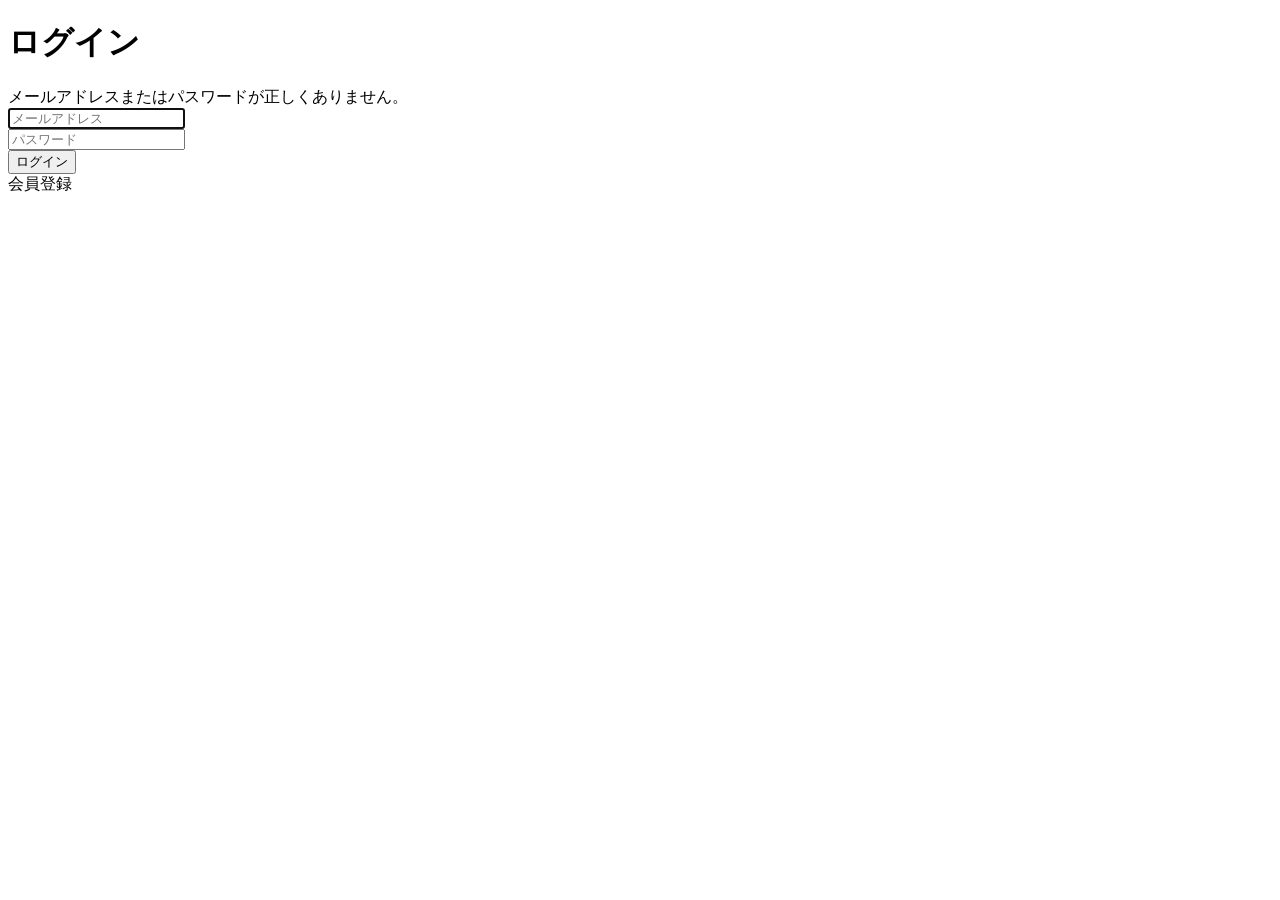
<file: src/main/resources/templates/auth/login.html>
<!DOCTYPE html>
<html xmlns:th="https://www.thymeleaf.org" xmlns:sec="http://www.thymeleaf.org/extras/spring-security">
    <head>
        <div th:replace="~{fragment :: meta}"></div>

        <div th:replace="~{fragment :: styles}"></div>

        <title>ログイン</title>
    </head>
    <body>
        <div class="samuraitravel-wrapper">
            <!-- ヘッダー -->
            <div th:replace="~{fragment :: header}"></div>

            <main>
                <div class="container pt-4 pb-5 samuraitravel-container">
                    <div class="row justify-content-center">
                        <div class="col-xl-3 col-lg-4 col-md-5 col-sm-7">
                            <h1 class="mb-4 text-center">ログイン</h1>

                            <div th:if="${param.error}" class="alert alert-danger">
                                メールアドレスまたはパスワードが正しくありません。
                            </div>

                            <form th:action="@{/login}" method="post">
                                <div class="form-group mb-3">
                                    <input type="text" class="form-control" name="username" autocomplete="email" placeholder="メールアドレス" autofocus>
                                </div>
                                <div class="form-group mb-3">
                                    <input type="password" class="form-control" name="password" autocomplete="new-password" placeholder="パスワード">
                                </div>

                                <div class="form-group d-flex justify-content-center my-4">
                                    <button type="submit" class="btn text-white shadow-sm w-100 samuraitravel-btn">ログイン</button>
                                </div>
                            </form>

                            <div class="text-center">
                                <a th:href="@{/signup}">
                                    会員登録
                                </a>
                            </div>
                        </div>
                    </div>
                </div>
            </main>

            <!-- フッター -->
            <div th:replace="~{fragment :: footer}"></div>
        </div>

        <div th:replace="~{fragment :: scripts}"></div>
    </body>
</html>
</file>
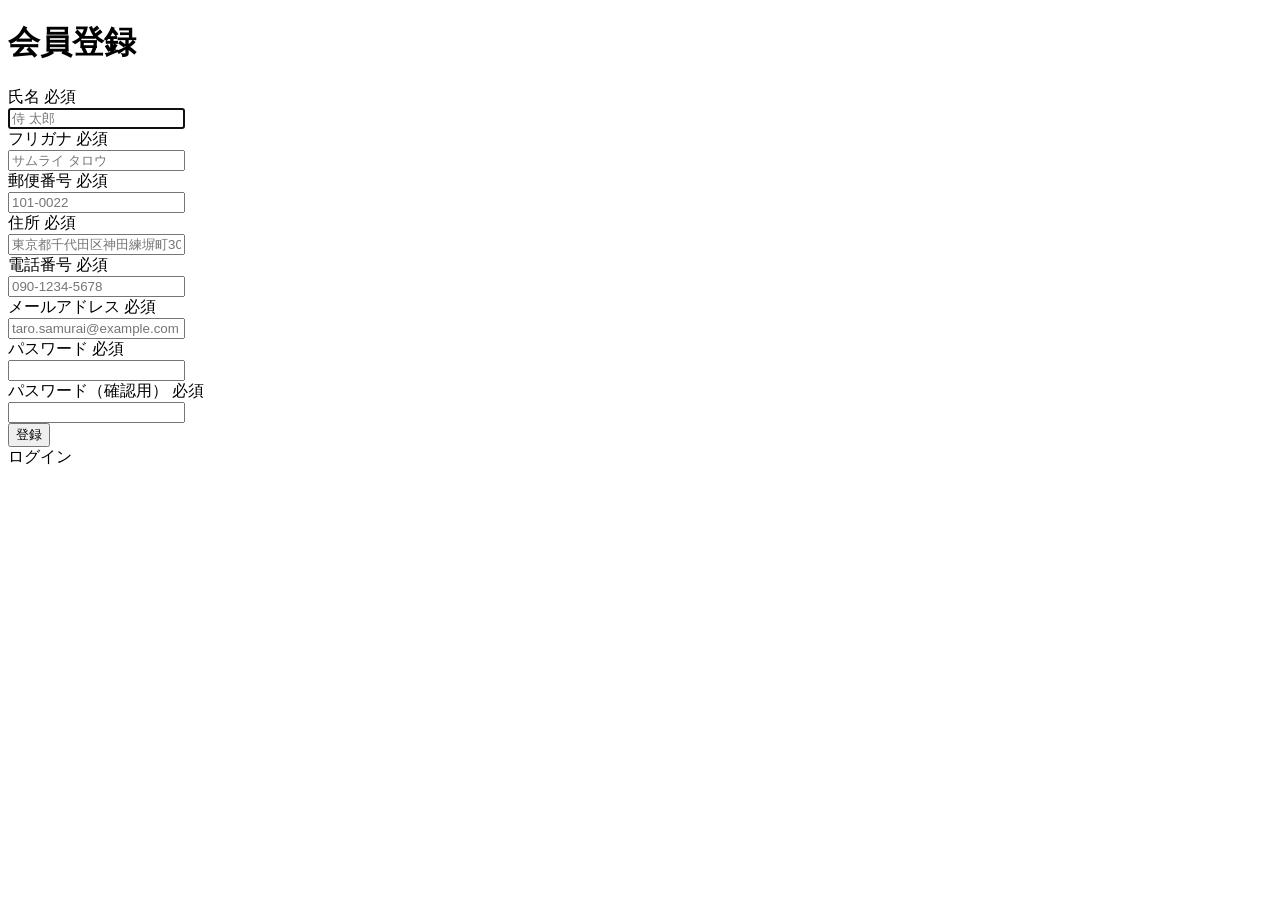
<file: src/main/resources/templates/auth/signup.html>
<!DOCTYPE html>
<html xmlns:th="https://www.thymeleaf.org" xmlns:sec="http://www.thymeleaf.org/extras/spring-security">
<head>
    <div th:replace="~{fragment :: meta}"></div>

    <div th:replace="~{fragment :: styles}"></div>

    <title>会員登録</title>
</head>
<body>
<div class="samuraitravel-wrapper">
    <!-- ヘッダー -->
    <div th:replace="~{fragment :: header}"></div>

    <main>
        <div class="container pt-4 pb-5 samuraitravel-container">
            <div class="row justify-content-center">
                <div class="col-xl-5 col-lg-6 col-md-8">

                    <h1 class="mb-4 text-center">会員登録</h1>

                    <form method="post" th:action="@{/signup}" th:object="${signupForm}">

                        <div class="form-group row mb-3">
                            <div class="col-md-5">
                                <label for="name" class="col-form-label text-md-left fw-bold">
                                    <div class="d-flex align-items-center">
                                        <span class="me-1">氏名</span>
                                        <span class="badge bg-danger">必須</span>
                                    </div>
                                </label>
                            </div>
                            <div class="col-md-7">
                                <div th:if="${#fields.hasErrors('name')}" class="text-danger small mb-2" th:errors="*{name}"></div>
                                <input type="text" class="form-control" th:field="*{name}" autocomplete="name" autofocus placeholder="侍 太郎">
                            </div>
                        </div>

                        <div class="form-group row mb-3">
                            <div class="col-md-5">
                                <label for="furigana" class="col-form-label text-md-left fw-bold">
                                    <div class="d-flex align-items-center">
                                        <span class="me-1">フリガナ</span>
                                        <span class="badge bg-danger">必須</span>
                                    </div>
                                </label>
                            </div>
                            <div class="col-md-7">
                                <div th:if="${#fields.hasErrors('furigana')}" class="text-danger small mb-2" th:errors="*{furigana}"></div>
                                <input type="text" class="form-control" th:field="*{furigana}" placeholder="サムライ タロウ">
                            </div>
                        </div>

                        <div class="form-group row mb-3">
                            <div class="col-md-5">
                                <label for="postalCode" class="col-form-label text-md-left fw-bold">
                                    <div class="d-flex align-items-center">
                                        <span class="me-1">郵便番号</span>
                                        <span class="badge bg-danger">必須</span>
                                    </div>
                                </label>
                            </div>
                            <div class="col-md-7">
                                <div th:if="${#fields.hasErrors('postalCode')}" class="text-danger small mb-2" th:errors="*{postalCode}"></div>
                                <input type="text" class="form-control" th:field="*{postalCode}" autocomplete="postal-code" placeholder="101-0022">
                            </div>
                        </div>

                        <div class="form-group row mb-3">
                            <div class="col-md-5">
                                <label for="address" class="col-form-label text-md-left fw-bold">
                                    <div class="d-flex align-items-center">
                                        <span class="me-1">住所</span>
                                        <span class="badge bg-danger">必須</span>
                                    </div>
                                </label>
                            </div>
                            <div class="col-md-7">
                                <div th:if="${#fields.hasErrors('address')}" class="text-danger small mb-2" th:errors="*{address}"></div>
                                <input type="text" class="form-control" th:field="*{address}" placeholder="東京都千代田区神田練塀町300番地">
                            </div>
                        </div>

                        <div class="form-group row mb-3">
                            <div class="col-md-5">
                                <label for="phoneNumber" class="col-form-label text-md-left fw-bold">
                                    <div class="d-flex align-items-center">
                                        <span class="me-1">電話番号</span>
                                        <span class="badge bg-danger">必須</span>
                                    </div>
                                </label>
                            </div>
                            <div class="col-md-7">
                                <div th:if="${#fields.hasErrors('phoneNumber')}" class="text-danger small mb-2" th:errors="*{phoneNumber}"></div>
                                <input type="text" class="form-control" th:field="*{phoneNumber}" autocomplete="tel-national" placeholder="090-1234-5678">
                            </div>
                        </div>

                        <div class="form-group row mb-3">
                            <div class="col-md-5">
                                <label for="email" class="col-form-label text-md-left fw-bold">
                                    <div class="d-flex align-items-center">
                                        <span class="me-1">メールアドレス</span>
                                        <span class="badge bg-danger">必須</span>
                                    </div>
                                </label>
                            </div>
                            <div class="col-md-7">
                                <div th:if="${#fields.hasErrors('email')}" class="text-danger small mb-2" th:errors="*{email}"></div>
                                <input type="text" class="form-control" th:field="*{email}" autocomplete="email" placeholder="taro.samurai@example.com">
                            </div>
                        </div>

                        <div class="form-group row mb-3">
                            <div class="col-md-5">
                                <label for="password" class="col-form-label text-md-left fw-bold">
                                    <div class="d-flex align-items-center">
                                        <span class="me-1">パスワード</span>
                                        <span class="badge bg-danger">必須</span>
                                    </div>
                                </label>
                            </div>
                            <div class="col-md-7">
                                <div th:if="${#fields.hasErrors('password')}" class="text-danger small mb-2" th:errors="*{password}"></div>
                                <input type="password" class="form-control" th:field="*{password}" autocomplete="new-password">
                            </div>
                        </div>

                        <div class="form-group row mb-3">
                            <div class="col-md-5">
                                <label for="passwordConfirmation" class="col-form-label text-md-left fw-bold">
                                    <div class="d-flex align-items-center">
                                        <span class="me-1">パスワード（確認用）</span>
                                        <span class="badge bg-danger">必須</span>
                                    </div>
                                </label>
                            </div>
                            <div class="col-md-7">
                                <div th:if="${#fields.hasErrors('passwordConfirmation')}" class="text-danger small mb-2" th:errors="*{passwordConfirmation}"></div>
                                <input type="password" class="form-control" th:field="*{passwordConfirmation}" autocomplete="new-password">
                            </div>
                        </div>

                        <div class="form-group d-flex justify-content-center my-4">
                            <button type="submit" class="btn text-white shadow-sm w-50 samuraitravel-btn">登録</button>
                        </div>
                    </form>

                    <div class="text-center">
                        <a th:href="@{/login}">ログイン</a>
                    </div>
                </div>
            </div>
        </div>
    </main>

    <!-- フッター -->
    <div th:replace="~{fragment :: footer}"></div>
</div>

<div th:replace="~{fragment :: scripts}"></div>
</body>
</html>
</file>
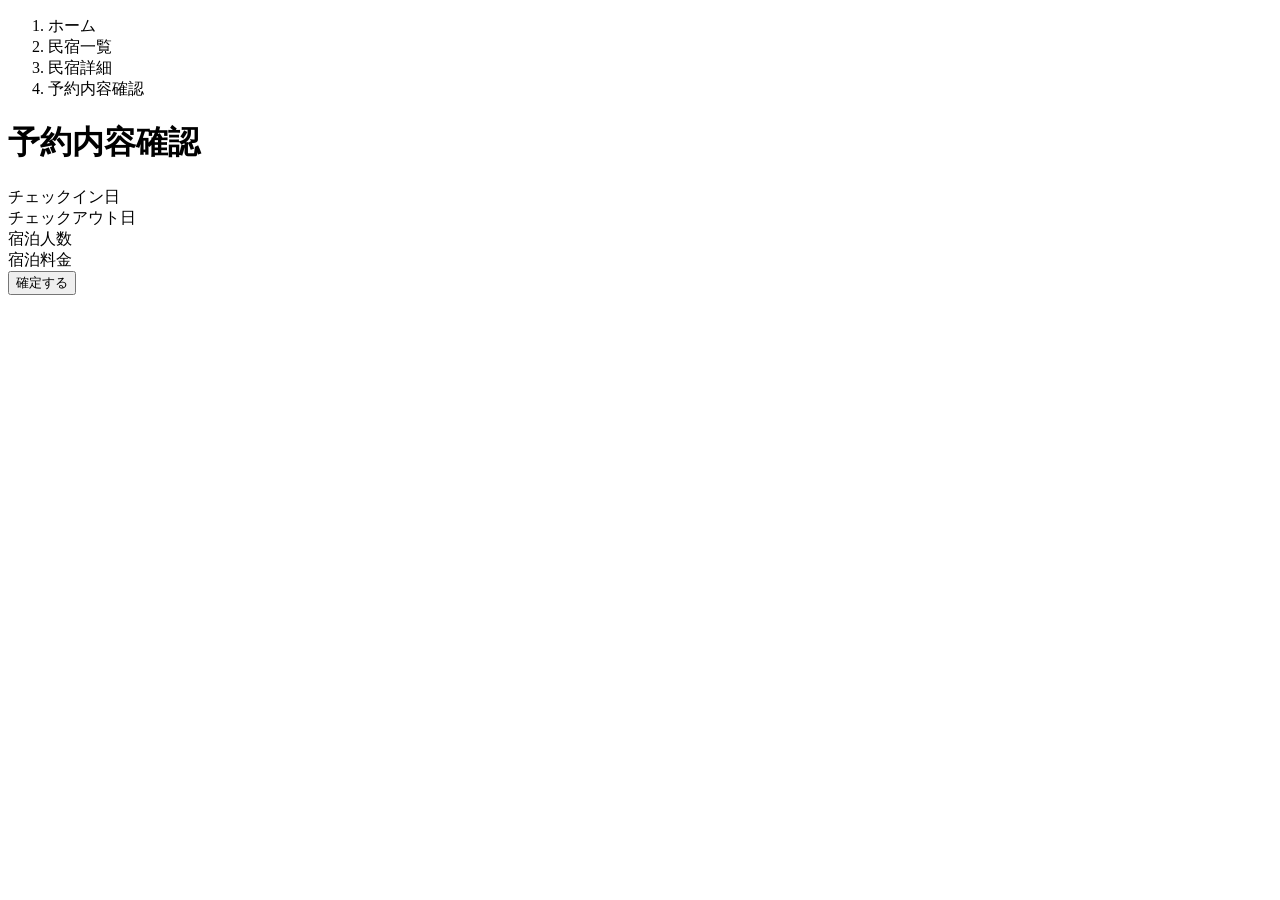
<file: src/main/resources/templates/reservations/confirm.html>
<!DOCTYPE html>
<html xmlns:th="https://www.thymeleaf.org" xmlns:sec="http://www.thymeleaf.org/extras/spring-security">
    <head>
        <div th:replace="~{fragment :: meta}"></div>

        <div th:replace="~{fragment :: styles}"></div>

        <title>予約内容確認</title>
    </head>
    <body>
    <div class="samuraitravel-wrapper">
        <!-- ヘッダー -->
        <div th:replace="~{fragment :: header}"></div>

        <main>
            <div class="container pt-4 pb-5 samuraitravel-container">
                <div class="row justify-content-center">
                    <div class="col-xl-4 col-lg-5 col-md-7 col-sm-9">
                        <nav class="mb-4" style="--bs-breadcrumb-divider: '>';" aria-label="breadcrumb">
                            <ol class="breadcrumb mb-0">
                                <li class="breadcrumb-item"><a th:href="@{/}">ホーム</a></li>
                                <li class="breadcrumb-item"><a th:href="@{/houses}">民宿一覧</a></li>
                                <li class="breadcrumb-item"><a th:href="@{/houses/__${house.getId()}__}">民宿詳細</a></li>
                                <li class="breadcrumb-item active" aria-current="page">予約内容確認</li>
                            </ol>
                        </nav>

                        <h1 class="mb-4 text-center">予約内容確認</h1>

                        <form method="post" th:action="@{/houses/__${house.getId()}__/reservations/create}" th:object="${reservationRegisterForm}">
                            <input type="hidden" th:field="*{houseId}">
                            <input type="hidden" th:field="*{userId}">
                            <input type="hidden" th:field="*{checkinDate}">
                            <input type="hidden" th:field="*{checkoutDate}">
                            <input type="hidden" th:field="*{numberOfPeople}">
                            <input type="hidden" th:field="*{amount}">

                            <div class="container mb-4">
                                <div class="row pb-2 mb-2 border-bottom">
                                    <div class="col-6">
                                        <span class="fw-bold">チェックイン日</span>
                                    </div>

                                    <div class="col">
                                        <span th:text="*{checkinDate}"></span>
                                    </div>
                                </div>
                            </div>

                            <div class="container mb-4">
                                <div class="row pb-2 mb-2 border-bottom">
                                    <div class="col-6">
                                        <span class="fw-bold">チェックアウト日</span>
                                    </div>

                                    <div class="col">
                                        <span th:text="*{checkoutDate}"></span>
                                    </div>
                                </div>
                            </div>

                            <div class="container mb-4">
                                <div class="row pb-2 mb-2 border-bottom">
                                    <div class="col-6">
                                        <span class="fw-bold">宿泊人数</span>
                                    </div>

                                    <div class="col">
                                        <span th:text="*{numberOfPeople + '名'}"></span>
                                    </div>
                                </div>
                            </div>

                            <div class="container mb-4">
                                <div class="row pb-2 mb-2 border-bottom">
                                    <div class="col-6">
                                        <span class="fw-bold">宿泊料金</span>
                                    </div>

                                    <div class="col">
                                        <span th:text="*{#numbers.formatInteger(amount, 1, 'COMMA') + '円'}"></span>
                                    </div>
                                </div>
                            </div>

                            <div class="d-flex justify-content-center">
                                <button type="submit" class="btn text-white shadow-sm w-100 samuraitravel-btn">確定する</button>
                            </div>
                        </form>
                    </div>
                </div>
            </div>
        </main>

        <!-- フッター -->
        <div th:replace="~{fragment :: footer}"></div>
    </div>

    <div th:replace="~{fragment :: scripts}"></div>
    </body>
</html>
</file>
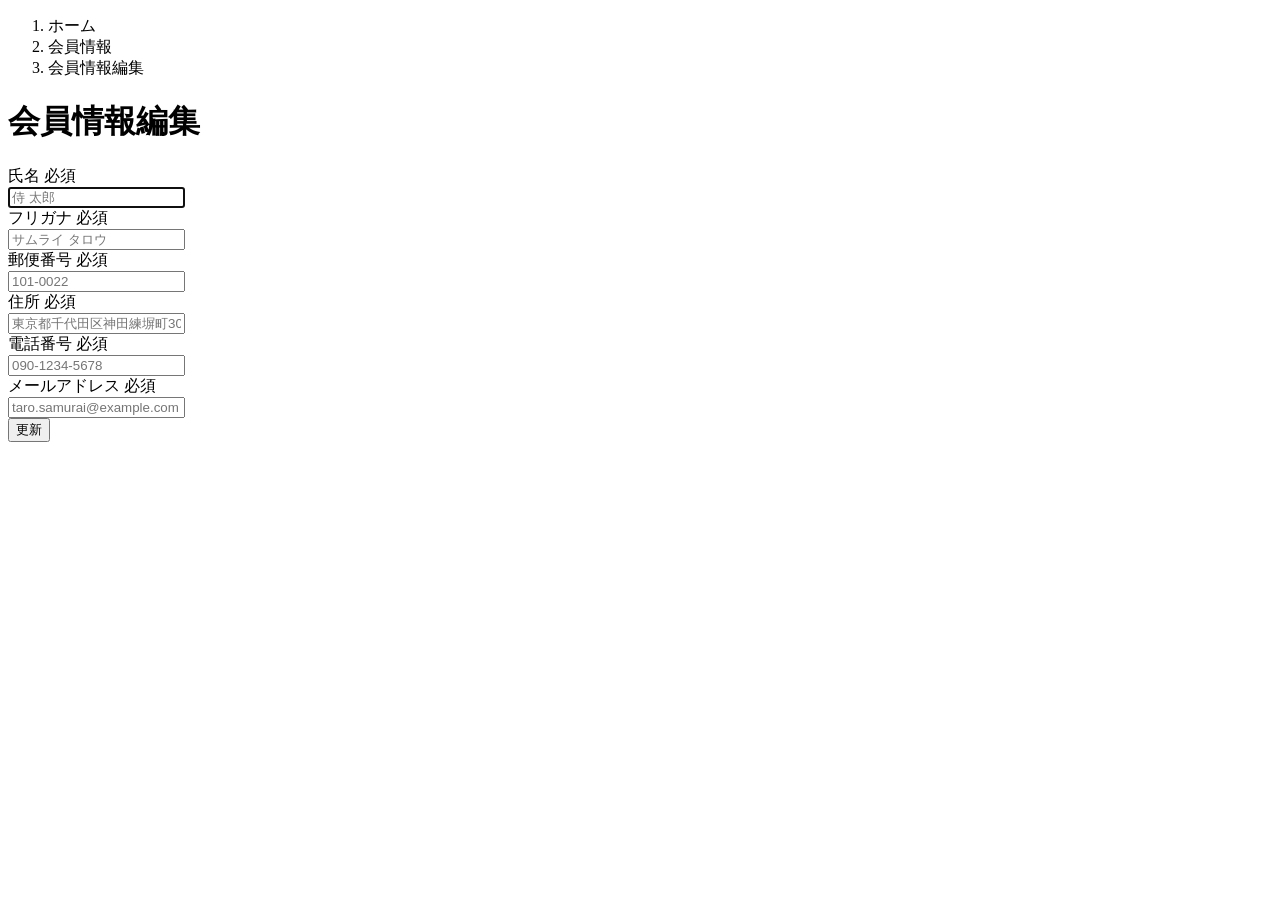
<file: src/main/resources/templates/user/edit.html>
<!DOCTYPE html>
<html xmlns:th="https://www.thymeleaf.org" xmlns:sec="http://www.thymeleaf.org/extras/spring-security">
<head>
    <div th:replace="~{fragment :: meta}"></div>

    <div th:replace="~{fragment :: styles}"></div>

    <title>会員情報編集</title>
</head>
<body>
<div class="samuraitravel-wrapper">
    <!-- ヘッダー -->
    <div th:replace="~{fragment :: header}"></div>

    <main>
        <div class="container pb-5 samuraitravel-container">
            <div class="row justify-content-center">
                <div class="col-xl-5 col-lg-6 col-md-8">
                    <nav class="my-3" style="--bs-breadcrumb-divider: '>';" aria-label="breadcrumb">
                        <ol class="breadcrumb mb-0">
                            <li class="breadcrumb-item"><a th:href="@{/}">ホーム</a></li>
                            <li class="breadcrumb-item"><a th:href="@{/user}">会員情報</a></li>
                            <li class="breadcrumb-item active" aria-current="page">会員情報編集</li>
                        </ol>
                    </nav>

                    <h1 class="mb-4 text-center">会員情報編集</h1>

                    <form method="post" th:action="@{/user/update}" th:object="${userEditForm}">
                        <input type="hidden" th:field="*{id}">

                        <div class="form-group row mb-3">
                            <div class="col-md-5">
                                <label for="name" class="col-form-label text-md-left fw-bold">
                                    <div class="d-flex align-items-center">
                                        <span class="me-1">氏名</span>
                                        <span class="badge bg-danger">必須</span>
                                    </div>
                                </label>
                            </div>
                            <div class="col-md-7">
                                <div th:if="${#fields.hasErrors('name')}" class="text-danger small mb-2" th:errors="*{name}"></div>
                                <input type="text" class="form-control" th:field="*{name}" autocomplete="name" autofocus placeholder="侍 太郎">
                            </div>
                        </div>

                        <div class="form-group row mb-3">
                            <div class="col-md-5">
                                <label for="furigana" class="col-form-label text-md-left fw-bold">
                                    <div class="d-flex align-items-center">
                                        <span class="me-1">フリガナ</span>
                                        <span class="badge bg-danger">必須</span>
                                    </div>
                                </label>
                            </div>
                            <div class="col-md-7">
                                <div th:if="${#fields.hasErrors('furigana')}" class="text-danger small mb-2" th:errors="*{furigana}"></div>
                                <input type="text" class="form-control" th:field="*{furigana}" placeholder="サムライ タロウ">
                            </div>
                        </div>

                        <div class="form-group row mb-3">
                            <div class="col-md-5">
                                <label for="postalCode" class="col-form-label text-md-left fw-bold">
                                    <div class="d-flex align-items-center">
                                        <span class="me-1">郵便番号</span>
                                        <span class="badge bg-danger">必須</span>
                                    </div>
                                </label>
                            </div>
                            <div class="col-md-7">
                                <div th:if="${#fields.hasErrors('postalCode')}" class="text-danger small mb-2" th:errors="*{postalCode}"></div>
                                <input type="text" class="form-control" th:field="*{postalCode}" autocomplete="postal-code" placeholder="101-0022">
                            </div>
                        </div>

                        <div class="form-group row mb-3">
                            <div class="col-md-5">
                                <label for="address" class="col-form-label text-md-left fw-bold">
                                    <div class="d-flex align-items-center">
                                        <span class="me-1">住所</span>
                                        <span class="badge bg-danger">必須</span>
                                    </div>
                                </label>
                            </div>
                            <div class="col-md-7">
                                <div th:if="${#fields.hasErrors('address')}"  class="text-danger small mb-2" th:errors="*{address}"></div>
                                <input type="text" class="form-control" th:field="*{address}" placeholder="東京都千代田区神田練塀町300番地">
                            </div>
                        </div>

                        <div class="form-group row mb-3">
                            <div class="col-md-5">
                                <label for="phoneNumber" class="col-form-label text-md-left fw-bold">
                                    <div class="d-flex align-items-center">
                                        <span class="me-1">電話番号</span>
                                        <span class="badge bg-danger">必須</span>
                                    </div>
                                </label>
                            </div>
                            <div class="col-md-7">
                                <div th:if="${#fields.hasErrors('phoneNumber')}" class="text-danger small mb-2" th:errors="*{phoneNumber}"></div>
                                <input type="text" class="form-control" th:field="*{phoneNumber}" autocomplete="tel-national" placeholder="090-1234-5678">
                            </div>
                        </div>

                        <div class="form-group row mb-3">
                            <div class="col-md-5">
                                <label for="email" class="col-form-label text-md-left fw-bold">
                                    <div class="d-flex align-items-center">
                                        <span class="me-1">メールアドレス</span>
                                        <span class="badge bg-danger">必須</span>
                                    </div>
                                </label>
                            </div>
                            <div class="col-md-7">
                                <div th:if="${#fields.hasErrors('email')}" class="text-danger small mb-2" th:errors="*{email}"></div>
                                <input type="text" class="form-control" th:field="*{email}" autocomplete="email" placeholder="taro.samurai@example.com">
                            </div>
                        </div>


                        <div class="form-group d-flex justify-content-center my-4">
                            <button type="submit" class="btn text-white shadow-sm w-50 samuraitravel-btn">更新</button>
                        </div>
                    </form>
                </div>
            </div>
        </div>
    </main>

    <!-- フッター -->
    <div th:replace="~{fragment :: footer}"></div>
</div>

<div th:replace="~{fragment :: scripts}"></div>
</body>
</html>
</file>
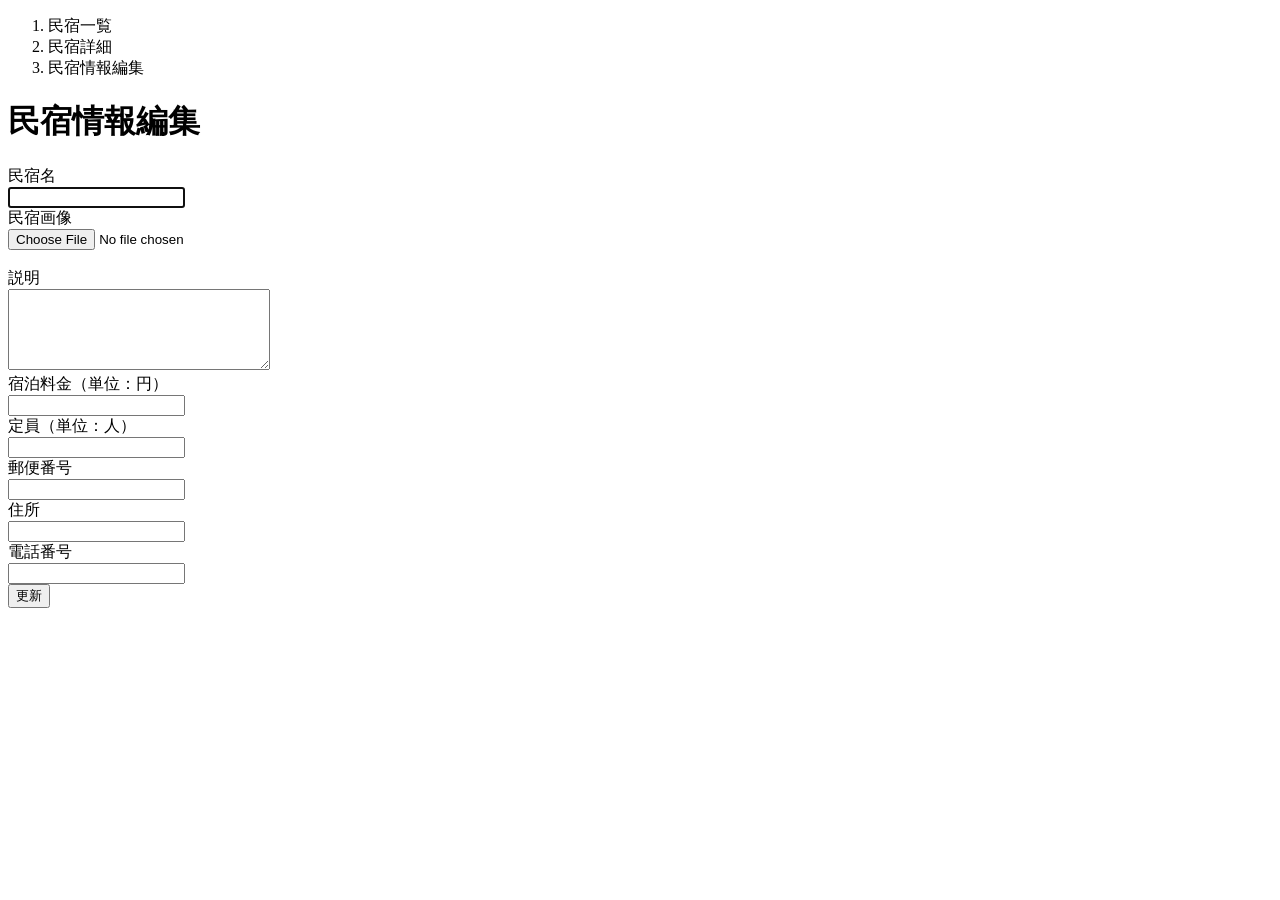
<file: src/main/resources/templates/admin/houses/edit.html>
<!DOCTYPE html>
<html xmlns:th="https://www.thymeleaf.org" xmlns:sec="http://www.thymeleaf.org/extras/spring-security">
<head>
    <div th:replace="~{fragment :: meta}"></div>

    <div th:replace="~{fragment :: styles}"></div>

    <title>民宿情報編集</title>
</head>
<body>
<div class="samuraitravel-wrapper">
    <!-- ヘッダー -->
    <div th:replace="~{fragment :: header}"></div>

    <main>
        <div class="container pt-4 pb-5 samuraitravel-container">
            <div class="row justify-content-center">
                <div class="col-xl-5 col-lg-6 col-md-8">
                    <nav class="mb-4" style="--bs-breadcrumb-divider: '>';" aria-label="breadcrumb">
                        <ol class="breadcrumb mb-0">
                            <li class="breadcrumb-item"><a th:href="@{/admin/houses}">民宿一覧</a></li>
                            <li class="breadcrumb-item"><a th:href="@{/admin/houses/__${houseEditForm.getId()}__}">民宿詳細</a></li>
                            <li class="breadcrumb-item active" aria-current="page">民宿情報編集</li>
                        </ol>
                    </nav>

                    <h1 class="mb-4 text-center">民宿情報編集</h1>

                    <form method="post" th:action="@{/admin/houses/__${houseEditForm.getId()}__/update}" th:object="${houseEditForm}" enctype="multipart/form-data">
                        <input type="hidden" th:field="*{id}">

                        <div class="form-group row mb-3">
                            <div class="col-md-4">
                                <label for="name" class="col-form-label text-md-left fw-bold">民宿名</label>
                            </div>
                            <div class="col-md-8">
                                <div th:if="${#fields.hasErrors('name')}" class="text-danger small mb-2" th:errors="*{name}"></div>
                                <input type="text" class="form-control" th:field="*{name}" autofocus>
                            </div>
                        </div>

                        <div class="form-group row mb-3">
                            <div class="col-md-4">
                                <label for="imageFile" class="col-form-label text-md-left fw-bold">民宿画像</label>
                            </div>
                            <div class="col-md-8">
                                <div th:if="${#fields.hasErrors('imageFile')}" class="text-danger small mb-2" th:errors="*{imageFile}"></div>
                                <input type="file" class="form-control" th:field="*{imageFile}">
                            </div>
                        </div>

                        <!-- 選択された画像の表示場所 -->
                        <div th:if="${imageName}" class="row" id="imagePreview"><img th:src="@{/storage/__${imageName}__}" class="mb-3"></div>
                        <div th:unless="${imageName}" class="row" id="imagePreview"></div>

                        <div class="form-group row mb-3">
                            <div class="col-md-4">
                                <label for="description" class="col-form-label text-md-left fw-bold">説明</label>
                            </div>
                            <div class="col-md-8">
                                <div th:if="${#fields.hasErrors('description')}" class="text-danger small mb-2" th:errors="*{description}"></div>
                                <textarea class="form-control" th:field="*{description}" cols="30" rows="5"></textarea>
                            </div>
                        </div>

                        <div class="form-group row mb-3">
                            <div class="col-md-4">
                                <label for="price" class="col-form-label text-md-left fw-bold">宿泊料金（単位：円）</label>
                            </div>
                            <div class="col-md-8">
                                <div th:if="${#fields.hasErrors('price')}" class="text-danger small mb-2" th:errors="*{price}"></div>
                                <input type="number" class="form-control" th:field="*{price}">
                            </div>
                        </div>

                        <div class="form-group row mb-3">
                            <div class="col-md-4">
                                <label for="capacity" class="col-form-label text-md-left fw-bold">定員（単位：人）</label>
                            </div>
                            <div class="col-md-8">
                                <div th:if="${#fields.hasErrors('capacity')}" class="text-danger small mb-2" th:errors="*{capacity}"></div>
                                <input type="number" class="form-control" th:field="*{capacity}">
                            </div>
                        </div>

                        <div class="form-group row mb-3">
                            <div class="col-md-4">
                                <label for="postalCode" class="col-form-label text-md-left fw-bold">郵便番号</label>
                            </div>
                            <div class="col-md-8">
                                <div th:if="${#fields.hasErrors('postalCode')}" class="text-danger small mb-2" th:errors="*{postalCode}"></div>
                                <input type="text" class="form-control" th:field="*{postalCode}">
                            </div>
                        </div>

                        <div class="form-group row mb-3">
                            <div class="col-md-4">
                                <label for="address" class="col-form-label text-md-left fw-bold">住所</label>
                            </div>
                            <div class="col-md-8">
                                <div th:if="${#fields.hasErrors('address')}" class="text-danger small mb-2" th:errors="*{address}"></div>
                                <input type="text" class="form-control" th:field="*{address}">
                            </div>
                        </div>

                        <div class="form-group row mb-3">
                            <div class="col-md-4">
                                <label for="phoneNumber" class="col-form-label text-md-left fw-bold">電話番号</label>
                            </div>
                            <div class="col-md-8">
                                <div th:if="${#fields.hasErrors('phoneNumber')}" class="text-danger small mb-2" th:errors="*{phoneNumber}"></div>
                                <input type="text" class="form-control" th:field="*{phoneNumber}">
                            </div>
                        </div>


                        <div class="form-group d-flex justify-content-center my-4">
                            <button type="submit" class="btn text-white shadow-sm w-50 samuraitravel-btn">更新</button>
                        </div>
                    </form>
                </div>
            </div>
        </div>
    </main>

    <!-- フッター -->
    <div th:replace="~{fragment :: footer}"></div>
</div>

<div th:replace="~{fragment :: scripts}"></div>
<script th:src="@{/js/preview.js}"></script>
</body>
</html>
</file>
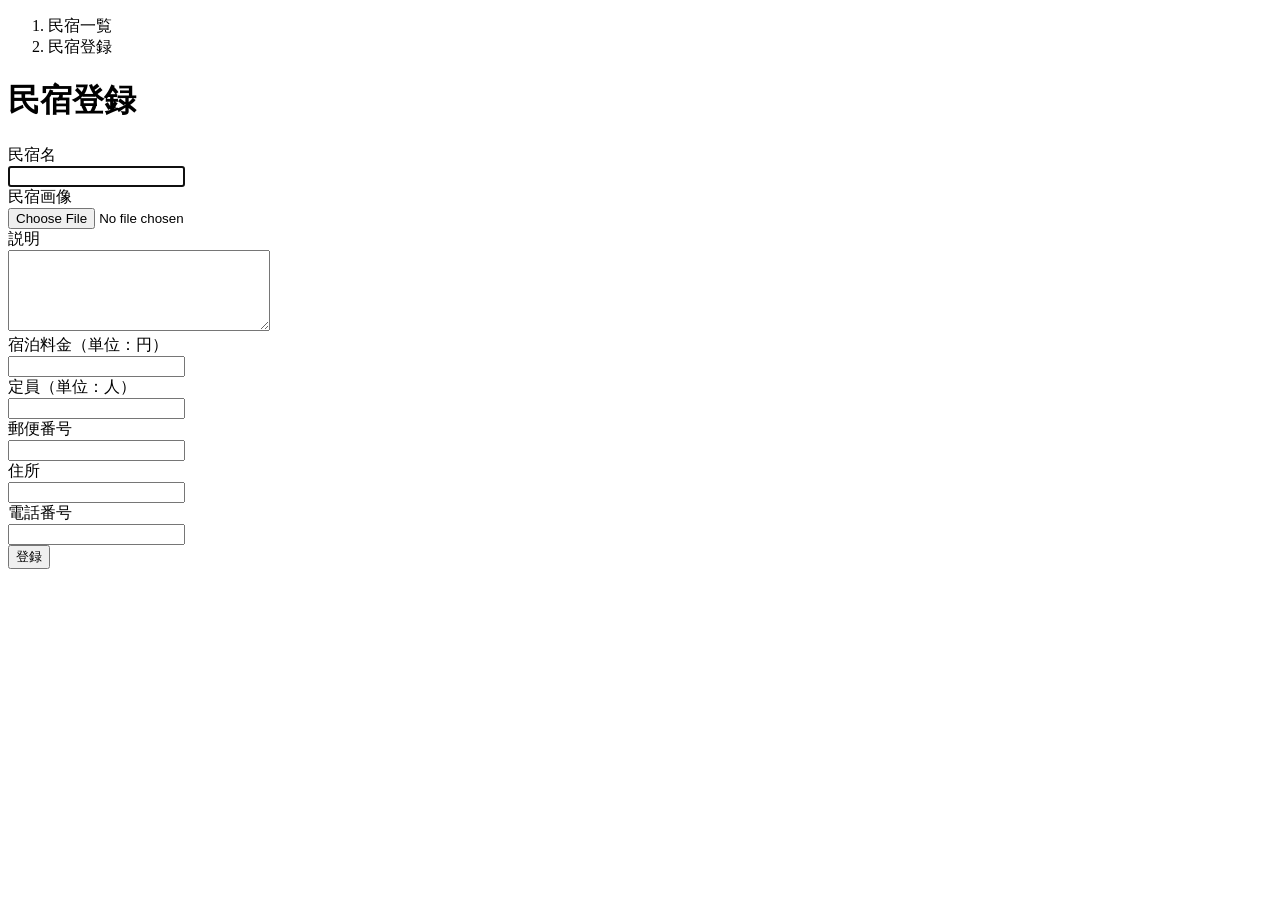
<file: src/main/resources/templates/admin/houses/register.html>
<!DOCTYPE html>
<html xmlns:th="https://www.thymeleaf.org" xmlns:sec="http://www.thymeleaf.org/extras/spring-security">
<head>
    <div th:replace="~{fragment :: meta}"></div>

    <div th:replace="~{fragment :: styles}"></div>

    <title>民宿登録</title>
</head>
<body>
<div class="samuraitravel-wrapper">
    <!-- ヘッダー -->
    <div th:replace="~{fragment :: header}"></div>

    <main>
        <div class="container pt-4 pb-5 samuraitravel-container">
            <div class="row justify-content-center">
                <div class="col-xl-5 col-lg-6 col-md-8">
                    <nav class="mb-4" style="--bs-breadcrumb-divider: '>';" aria-label="breadcrumb">
                        <ol class="breadcrumb mb-0">
                            <li class="breadcrumb-item"><a th:href="@{/admin/houses}">民宿一覧</a></li>
                            <li class="breadcrumb-item active" aria-current="page">民宿登録</li>
                        </ol>
                    </nav>

                    <h1 class="mb-4 text-center">民宿登録</h1>

                    <form method="post" th:action="@{/admin/houses/create}" th:object="${houseRegisterForm}" enctype="multipart/form-data">
                        <div class="form-group row mb-3">
                            <div class="col-md-4">
                                <label for="name" class="col-form-label text-md-left fw-bold">民宿名</label>
                            </div>
                            <div class="col-md-8">
                                <div th:if="${#fields.hasErrors('name')}" class="text-danger small mb-2" th:errors="*{name}"></div>
                                <input type="text" class="form-control" th:field="*{name}" autofocus>
                            </div>
                        </div>

                        <div class="form-group row mb-3">
                            <div class="col-md-4">
                                <label for="imageFile" class="col-form-label text-md-left fw-bold">民宿画像</label>
                            </div>
                            <div class="col-md-8">
                                <div th:if="${#fields.hasErrors('imageFile')}" class="text-danger small mb-2" th:errors="*{imageFile}"></div>
                                <input type="file" class="form-control" th:field="*{imageFile}">
                            </div>
                        </div>

                        <!-- 選択された画像の表示場所 -->
                        <div class="row" id="imagePreview"></div>

                        <div class="form-group row mb-3">
                            <div class="col-md-4">
                                <label for="description" class="col-form-label text-md-left fw-bold">説明</label>
                            </div>
                            <div class="col-md-8">
                                <div th:if="${#fields.hasErrors('description')}" class="text-danger small mb-2" th:errors="*{description}"></div>
                                <textarea class="form-control" th:field="*{description}" cols="30" rows="5"></textarea>
                            </div>
                        </div>

                        <div class="form-group row mb-3">
                            <div class="col-md-4">
                                <label for="price" class="col-form-label text-md-left fw-bold">宿泊料金（単位：円）</label>
                            </div>
                            <div class="col-md-8">
                                <div th:if="${#fields.hasErrors('price')}" class="text-danger small mb-2" th:errors="*{price}"></div>
                                <input type="number" class="form-control" th:field="*{price}">
                            </div>
                        </div>

                        <div class="form-group row mb-3">
                            <div class="col-md-4">
                                <label for="capacity" class="col-form-label text-md-left fw-bold">定員（単位：人）</label>
                            </div>
                            <div class="col-md-8">
                                <div th:if="${#fields.hasErrors('capacity')}" class="text-danger small mb-2" th:errors="*{capacity}"></div>
                                <input type="number" class="form-control" th:field="*{capacity}">
                            </div>
                        </div>

                        <div class="form-group row mb-3">
                            <div class="col-md-4">
                                <label for="postalCode" class="col-form-label text-md-left fw-bold">郵便番号</label>
                            </div>
                            <div class="col-md-8">
                                <div th:if="${#fields.hasErrors('postalCode')}" class="text-danger small mb-2" th:errors="*{postalCode}"></div>
                                <input type="text" class="form-control" th:field="*{postalCode}">
                            </div>
                        </div>

                        <div class="form-group row mb-3">
                            <div class="col-md-4">
                                <label for="address" class="col-form-label text-md-left fw-bold">住所</label>
                            </div>
                            <div class="col-md-8">
                                <div th:if="${#fields.hasErrors('address')}" class="text-danger small mb-2" th:errors="*{address}"></div>
                                <input type="text" class="form-control" th:field="*{address}">
                            </div>
                        </div>

                        <div class="form-group row mb-3">
                            <div class="col-md-4">
                                <label for="phoneNumber" class="col-form-label text-md-left fw-bold">電話番号</label>
                            </div>
                            <div class="col-md-8">
                                <div th:if="${#fields.hasErrors('phoneNumber')}" class="text-danger small mb-2" th:errors="*{phoneNumber}"></div>
                                <input type="text" class="form-control" th:field="*{phoneNumber}">
                            </div>
                        </div>


                        <div class="form-group d-flex justify-content-center my-4">
                            <button type="submit" class="btn text-white shadow-sm w-50 samuraitravel-btn">登録</button>
                        </div>
                    </form>
                </div>
            </div>
        </div>
    </main>

    <!-- フッター -->
    <div th:replace="~{fragment :: footer}"></div>
</div>

<div th:replace="~{fragment :: scripts}"></div>
<script th:src="@{/js/preview.js}"></script>
</body>
</html>
</file>
